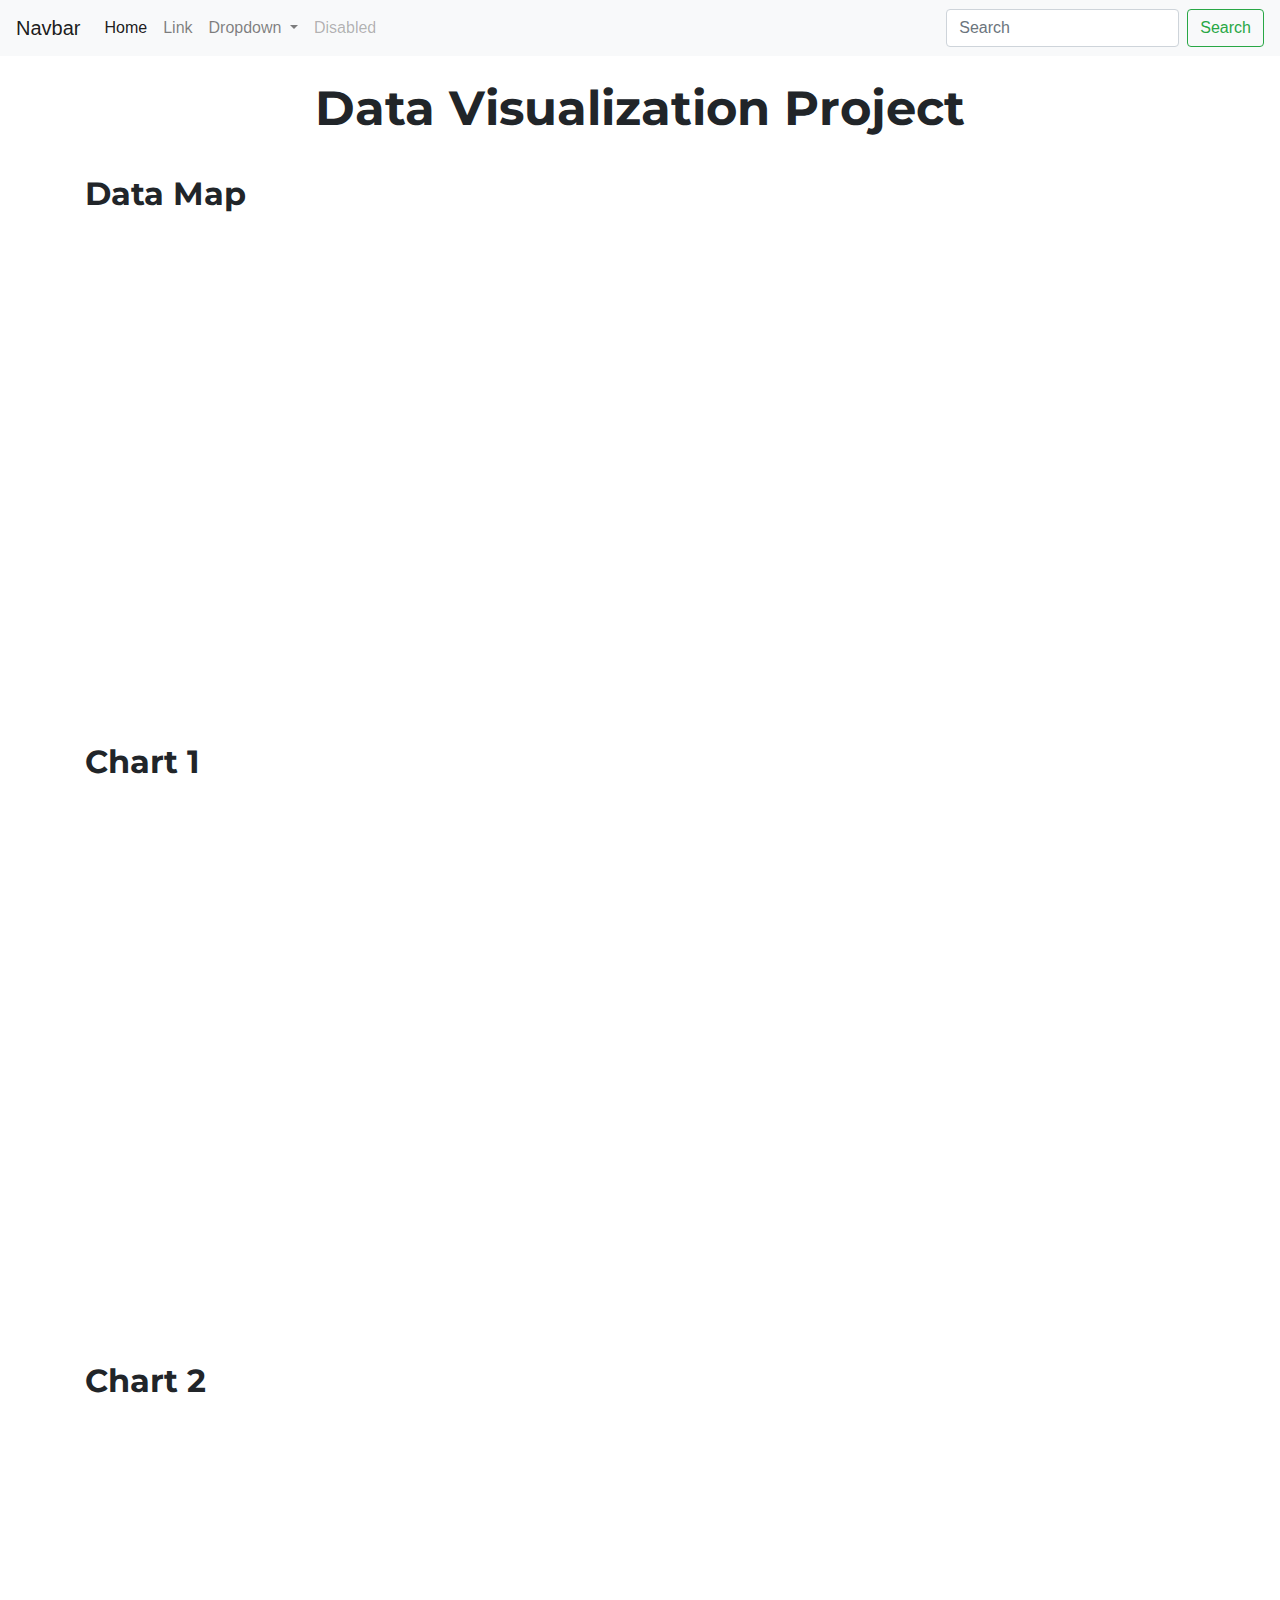
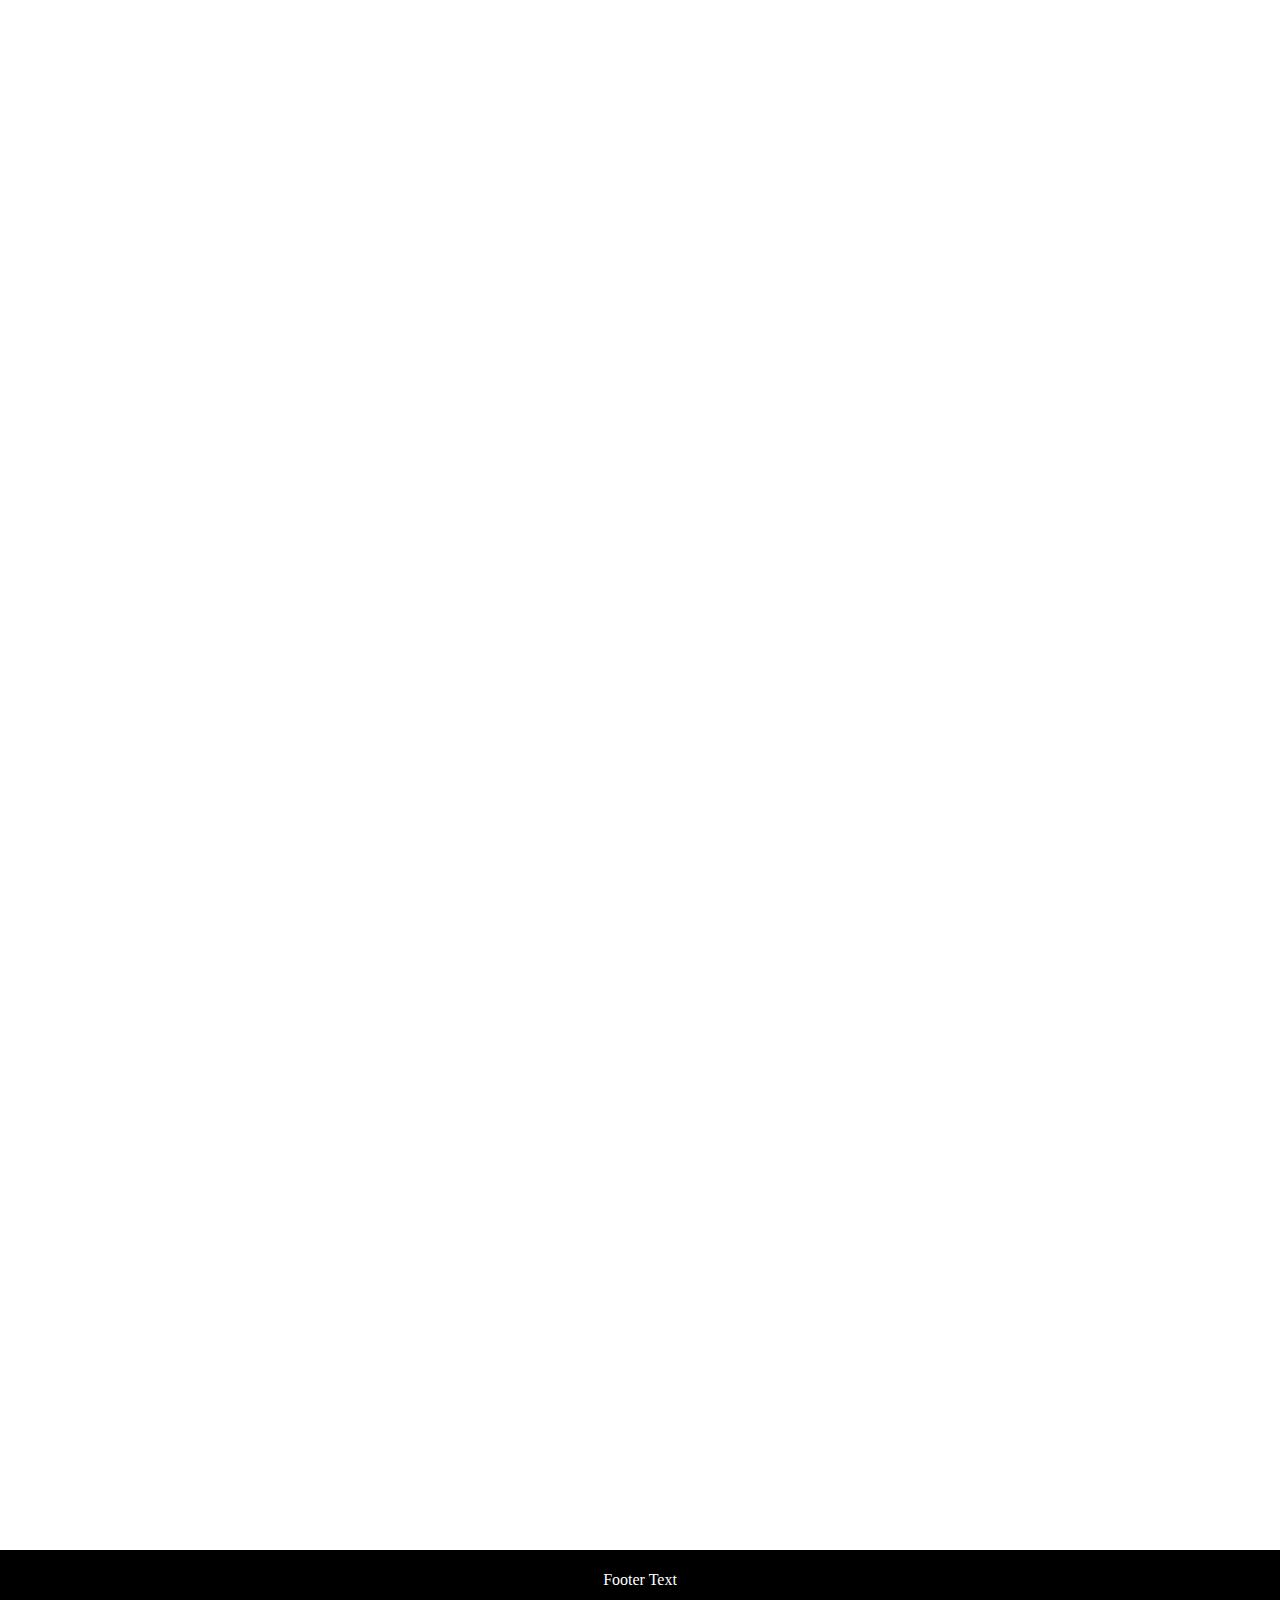
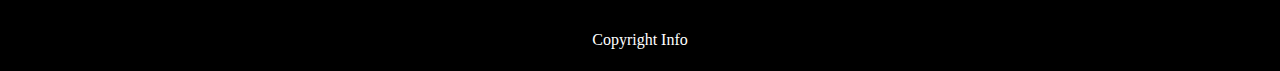
<file: data-viz-project/index.html>
<!DOCTYPE html>
<html lang="en">

<head>
    <meta charset="UTF-8">
    <meta name="viewport" content="width=device-width, initial-scale=1.0">
    <title>Data Visualization Assignment</title>

    <!-- Bootstrap CSS (v 4.4) -->
    <link rel="stylesheet"
        href="https://stackpath.bootstrapcdn.com/bootstrap/4.4.1/css/bootstrap.min.css"
        integrity="sha384-Vkoo8x4CGsO3+Hhxv8T/Q5PaXtkKtu6ug5TOeNV6gBiFeWPGFN9MuhOf23Q9Ifjh"
        crossorigin="anonymous">
    <!-- Custom Styles -->
    <link rel="stylesheet" href="style.css">

    <!-- Google Fonts Montserrat -->
    <link rel="preconnect" href="https://fonts.googleapis.com">
    <link rel="preconnect" href="https://fonts.gstatic.com" crossorigin>
    <link
        href="https://fonts.googleapis.com/css2?family=Montserrat:wght@300;400;500;600;700;800;900&display=swap"
        rel="stylesheet">
</head>

<body>
    <!-- Bootstrap Navbar -->
    <nav class="navbar navbar-expand-lg navbar-light bg-light">

        <a class="navbar-brand" href="#">Navbar</a>

        <button class="navbar-toggler" type="button" data-toggle="collapse"
            data-target="#navbarSupportedContent" aria-controls="navbarSupportedContent"
            aria-expanded="false" aria-label="Toggle navigation">

            <span class="navbar-toggler-icon"></span>

        </button>


        <div class="collapse navbar-collapse" id="navbarSupportedContent">
            <ul class="navbar-nav mr-auto">
                <li class="nav-item active">
                    <a class="nav-link" href="#">Home <span
                            class="sr-only">(current)</span></a>
                </li>

                <li class="nav-item">
                    <a class="nav-link" href="#">Link</a>
                </li>

                <li class="nav-item dropdown">
                    <a class="nav-link dropdown-toggle" href="#" id="navbarDropdown"
                        role="button" data-toggle="dropdown" aria-haspopup="true"
                        aria-expanded="false">
                        Dropdown
                    </a>
                    <div class="dropdown-menu" aria-labelledby="navbarDropdown">
                        <a class="dropdown-item" href="#">Action</a>
                        <a class="dropdown-item" href="#">Another action</a>
                        <div class="dropdown-divider"></div>
                        <a class="dropdown-item" href="#">Something else here</a>
                    </div>
                </li>

                <li class="nav-item">
                    <a class="nav-link disabled" href="#" tabindex="-1"
                        aria-disabled="true">Disabled</a>
                </li>
            </ul>

            <form class="form-inline my-2 my-lg-0">
                <input class="form-control mr-sm-2" type="search" placeholder="Search"
                    aria-label="Search">
                <button class="btn btn-outline-success my-2 my-sm-0"
                    type="submit">Search</button>
            </form>
        </div>
    </nav>

    <!-- Bootstrap Grid -->
    <!-- Main Container -->
    <div class="container">
        <!-- Headline -->
        <h1 id="headline">Data Visualization Project</h1>

        <div class="chapter">
            Data Map
        </div>
        <iframe title="Abortion Restrictions by State" aria-label="Map"
            id="datawrapper-chart-VlIyA" src="https://datawrapper.dwcdn.net/VlIyA/1/"
            scrolling="no" frameborder="0"
            style="width: 0; min-width: 100% !important; border: none;"
            height="481"></iframe>
        <script type="text/javascript">
            ! function () {
                "use strict";
                window.addEventListener("message", (function (e) {
                    if (void 0 !== e.data["datawrapper-height"]) {
                        var t = document.querySelectorAll("iframe");
                        for (var a in e.data["datawrapper-height"])
                            for (var r = 0; r < t.length; r++) {
                                if (t[r].contentWindow === e.source) t[r]
                                    .style.height = e.data[
                                        "datawrapper-height"][a] + "px"
                            }
                    }
                }))
            }();
        </script>

        <div class="chapter">
            Chart 1
        </div>
        <iframe title="Changes in Abortion Opinions Over Time"
            aria-label="Grouped Column Chart" id="datawrapper-chart-cUkyL"
            src="https://datawrapper.dwcdn.net/cUkyL/1/" scrolling="no" frameborder="0"
            style="width: 0; min-width: 100% !important; border: none;"
            height="532"></iframe>
        <script type="text/javascript">
            ! function () {
                "use strict";
                window.addEventListener("message", (function (e) {
                    if (void 0 !== e.data["datawrapper-height"]) {
                        var t = document.querySelectorAll("iframe");
                        for (var a in e.data["datawrapper-height"])
                            for (var r = 0; r < t.length; r++) {
                                if (t[r].contentWindow === e.source) t[r]
                                    .style.height = e.data[
                                        "datawrapper-height"][a] + "px"
                            }
                    }
                }))
            }();
        </script>


        <div class="chapter">
            Chart 2
        </div>
        <iframe title="Change in Number of Abortion Clinics By State 2014-2017"
            aria-label="Bar Chart" id="datawrapper-chart-vYohg"
            src="https://datawrapper.dwcdn.net/vYohg/1/" scrolling="no" frameborder="0"
            style="width: 0; min-width: 100% !important; border: none;"
            height="1738"></iframe>
        <script type="text/javascript">
            ! function () {
                "use strict";
                window.addEventListener("message", (function (e) {
                    if (void 0 !== e.data["datawrapper-height"]) {
                        var t = document.querySelectorAll("iframe");
                        for (var a in e.data["datawrapper-height"])
                            for (var r = 0; r < t.length; r++) {
                                if (t[r].contentWindow === e.source) t[r]
                                    .style
                                    .height = e.data["datawrapper-height"][
                                    a] +
                                    "px"
                            }
                    }
                }))
            }();
        </script>
    </div>

    <div id="footer">
        <p class="footer-text">Footer Text</p>
        <p class="footer-text">Copyright Info</p>
    </div>

    <!-- Bootstrap Javascript-->
    <script src="https://code.jquery.com/jquery-3.4.1.slim.min.js"
        integrity="sha384-J6qa4849blE2+poT4WnyKhv5vZF5SrPo0iEjwBvKU7imGFAV0wwj1yYfoRSJoZ+n"
        crossorigin="anonymous">
    </script>
    <script src="https://cdn.jsdelivr.net/npm/popper.js@1.16.0/dist/umd/popper.min.js"
        integrity="sha384-Q6E9RHvbIyZFJoft+2mJbHaEWldlvI9IOYy5n3zV9zzTtmI3UksdQRVvoxMfooAo"
        crossorigin="anonymous">
    </script>
    <script src="https://stackpath.bootstrapcdn.com/bootstrap/4.4.1/js/bootstrap.min.js"
        integrity="sha384-wfSDF2E50Y2D1uUdj0O3uMBJnjuUD4Ih7YwaYd1iqfktj0Uod8GCExl3Og8ifwB6"
        crossorigin="anonymous">
    </script>
</body>

</html>
</file>
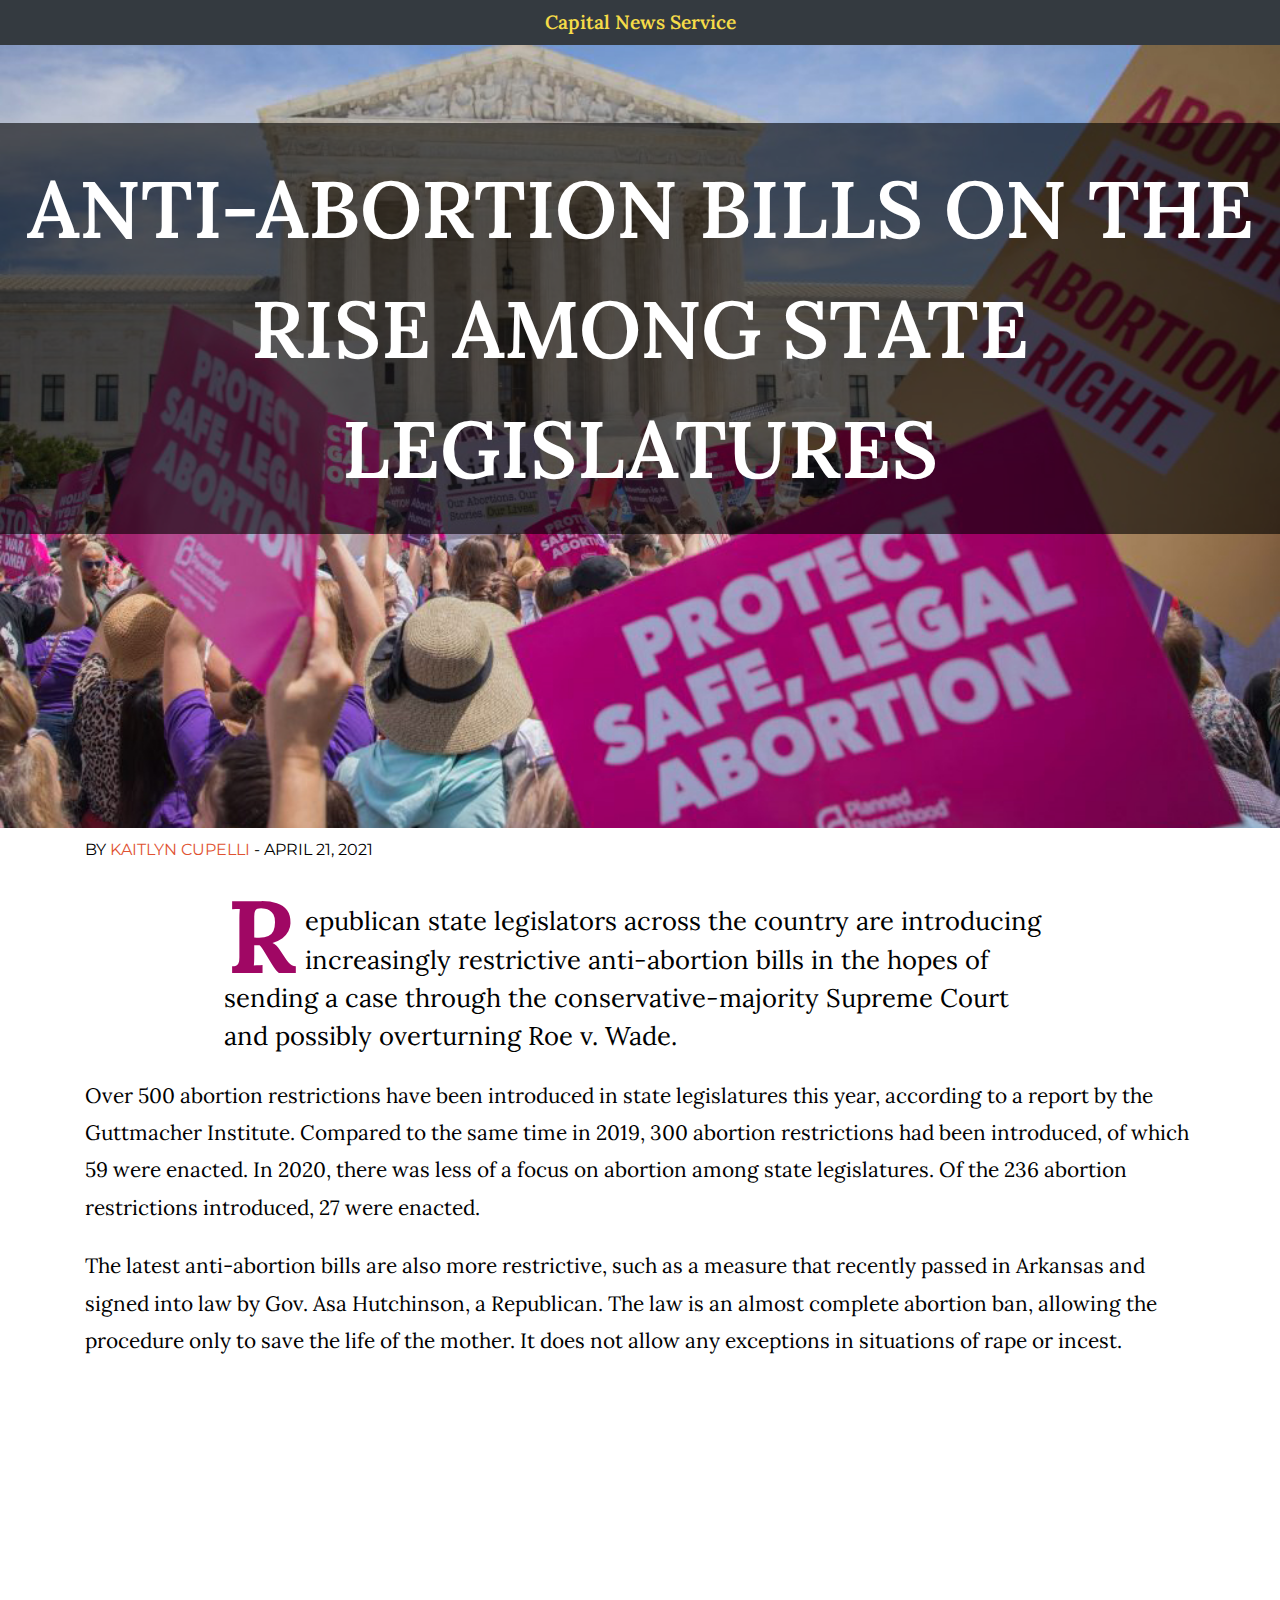
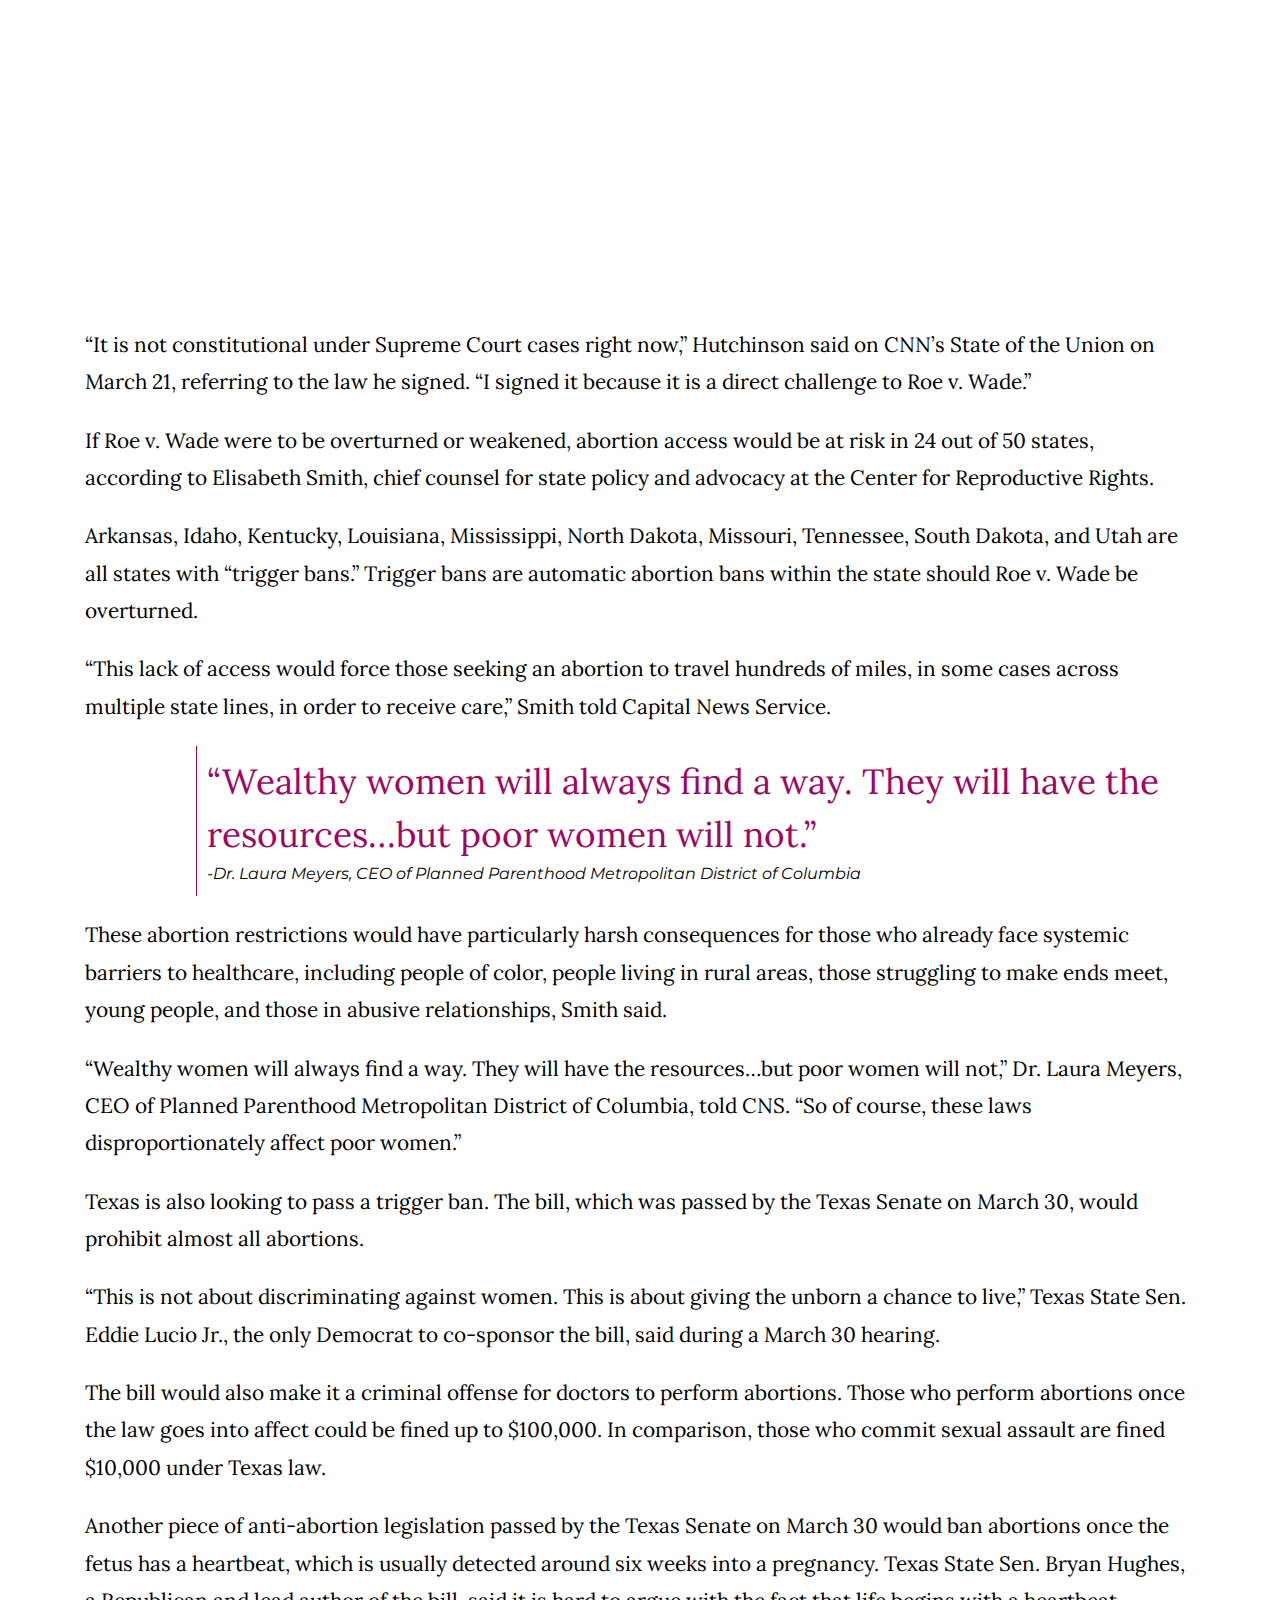
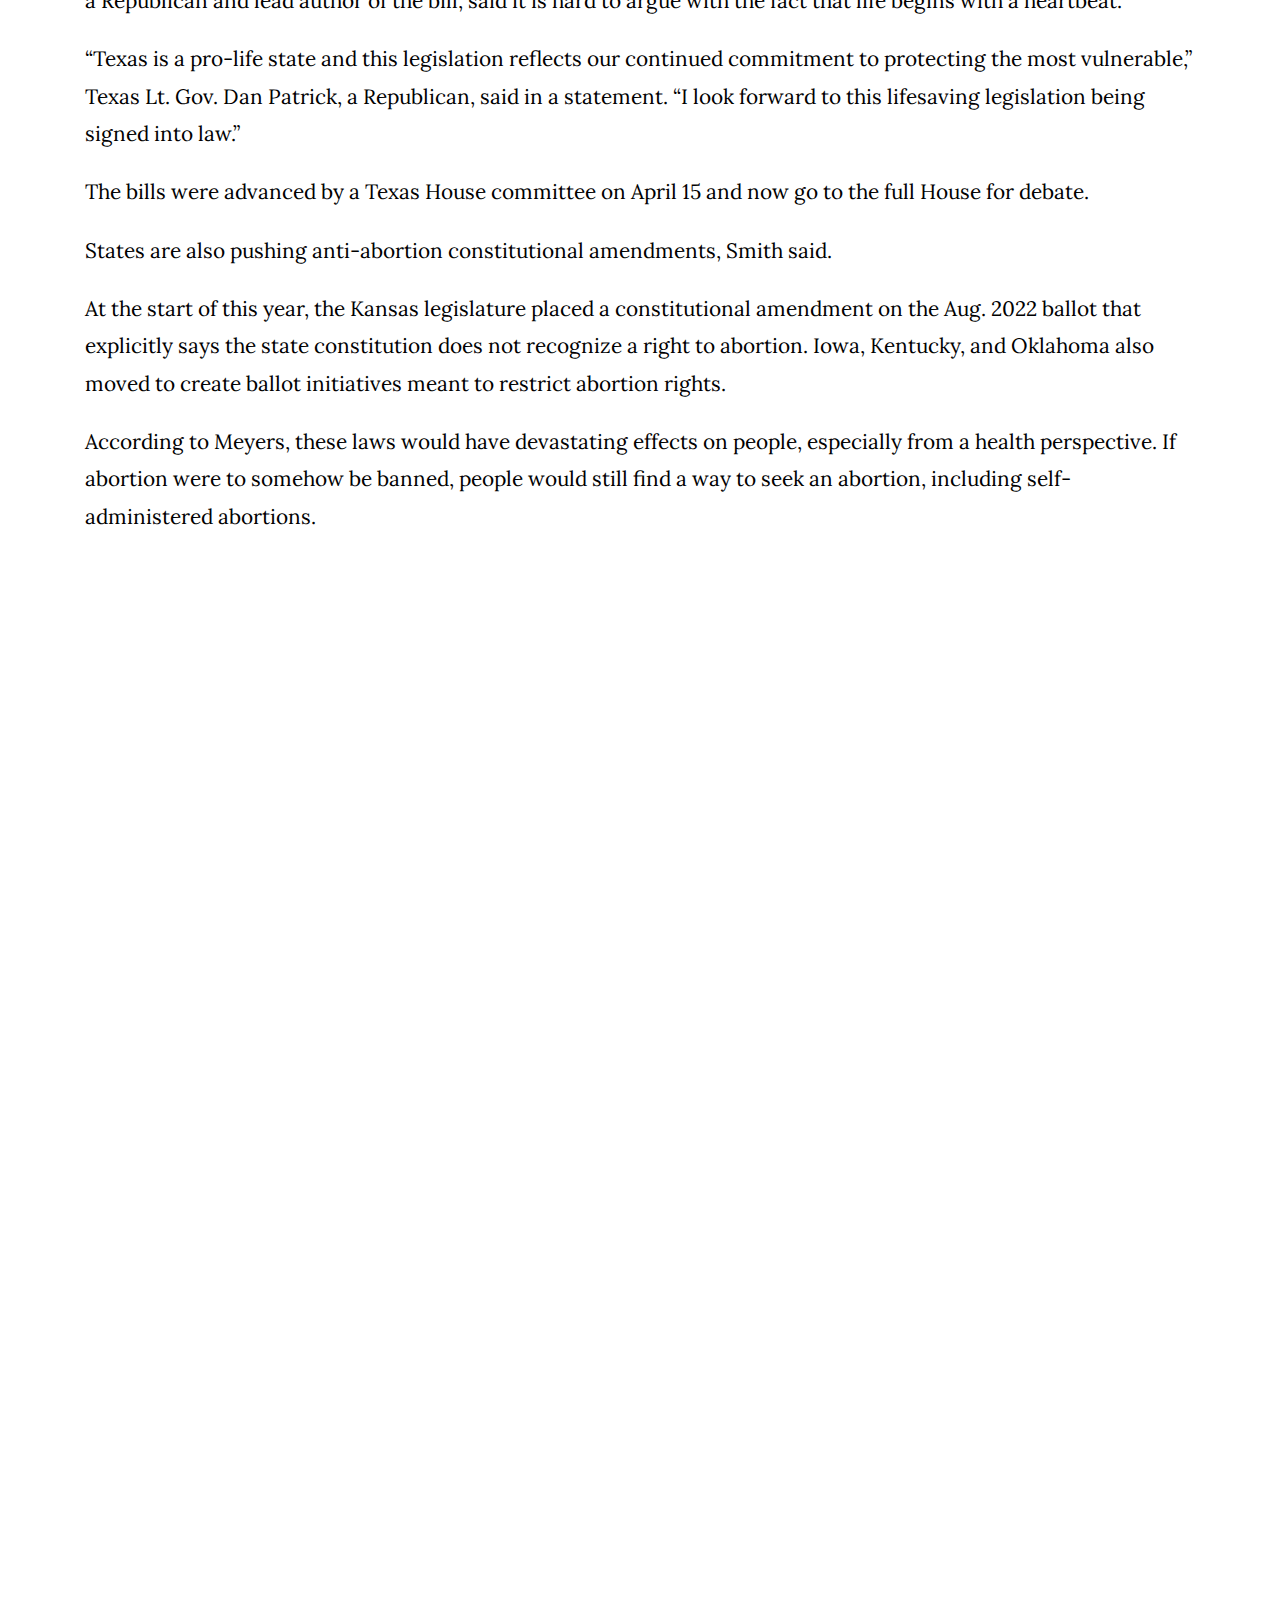
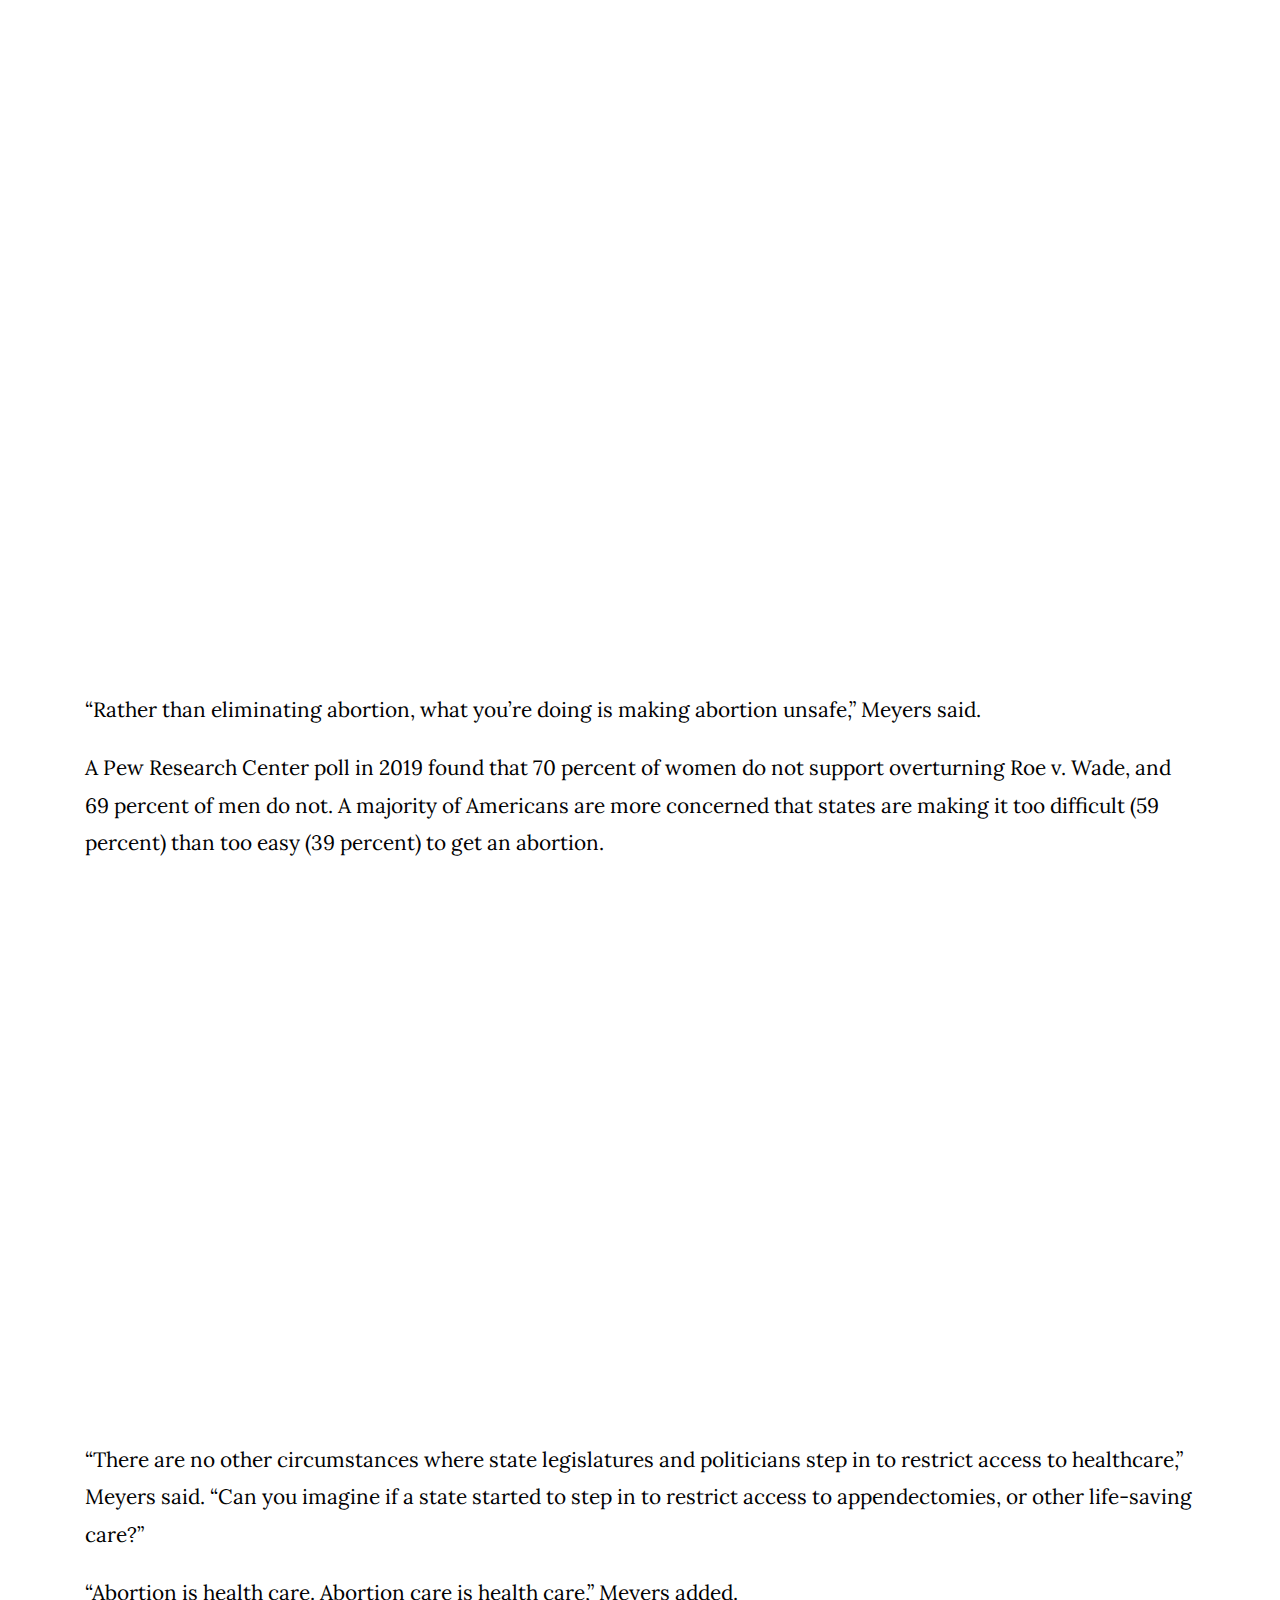
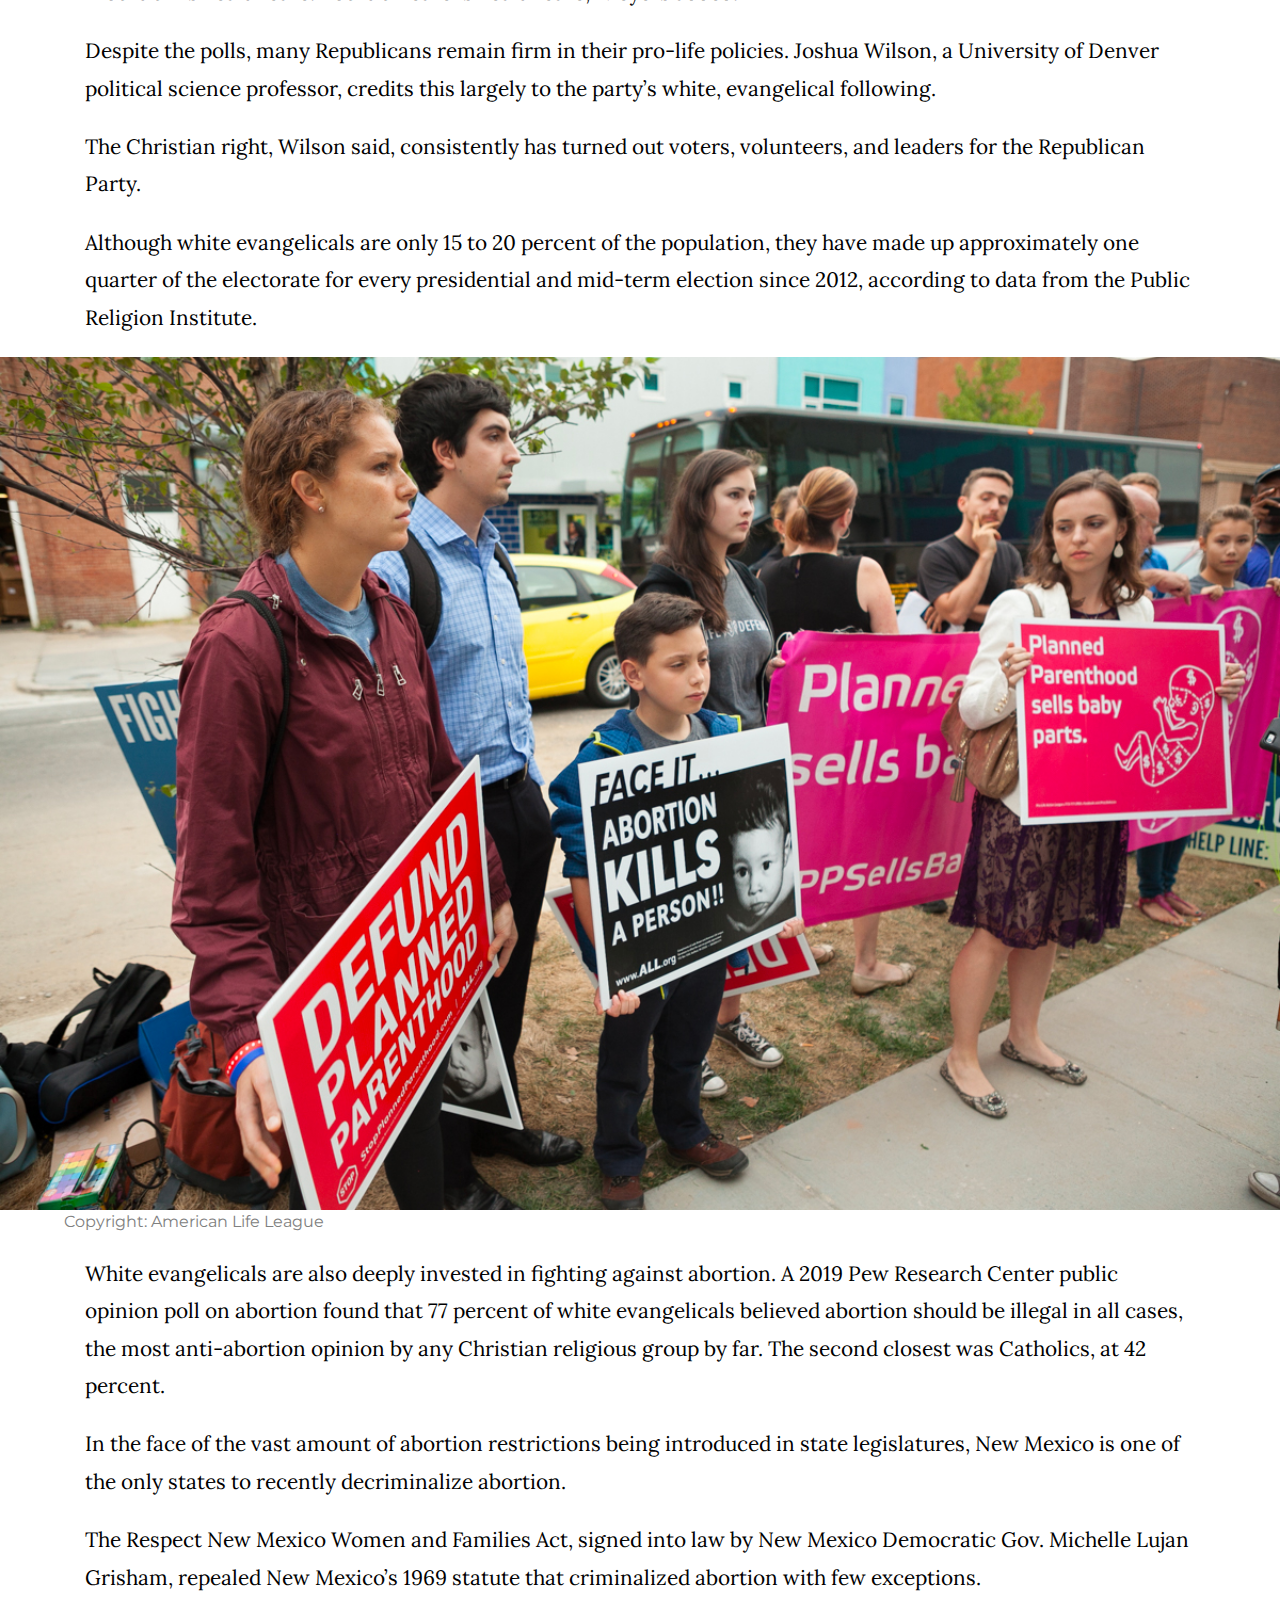
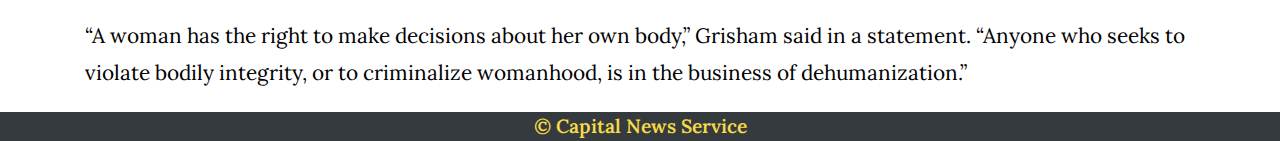
<file: final-project/index.html>
<!DOCTYPE html>
<html lang="en">

<head>
    <meta charset="UTF-8">
    <meta name="viewport" content="width=device-width, initial-scale=1.0">
    <title>Anti-abortion bills on the rise among state legislatures</title>

    <!-- Bootstrap CSS (v 4.4) -->
    <link rel="stylesheet"
        href="https://stackpath.bootstrapcdn.com/bootstrap/4.4.1/css/bootstrap.min.css"
        integrity="sha384-Vkoo8x4CGsO3+Hhxv8T/Q5PaXtkKtu6ug5TOeNV6gBiFeWPGFN9MuhOf23Q9Ifjh"
        crossorigin="anonymous">
    <!-- Custom CSS -->
    <link rel="stylesheet" href="style.css">

    <!-- Google Fonts Lora (serif)-->
    <link rel="preconnect" href="https://fonts.googleapis.com">
    <link rel="preconnect" href="https://fonts.gstatic.com" crossorigin>
    <link
        href="https://fonts.googleapis.com/css2?family=Lora:wght@400;500;600;700&display=swap"
        rel="stylesheet">

    <!-- Google Fonts Montserrat (sans-serif) -->
    <link rel="preconnect" href="https://fonts.googleapis.com">
    <link rel="preconnect" href="https://fonts.gstatic.com" crossorigin>
    <link
        href="https://fonts.googleapis.com/css2?family=Montserrat:wght@300;400;500;600;700;800;900&display=swap"
        rel="stylesheet">
</head>

<body>
    <!-- Bootstrap Navbar -->
    <nav class="navbar navbar-expand-lg navbar-dark bg-dark">
        <div class="nav-text">Capital News Service</div>
    </nav>

    <div class="hero-container">
        <img class="hero-img"
            src="./images/shutterstock_1449337424-scaled-e1619016275406-cropped.jpg" />
        <div class="hero-text">
            <div class="hero-title">
                Anti-abortion bills on the rise among state legislatures
            </div>
        </div>
    </div>

    <!-- Bootstrap Grid -->
    <!-- Main Container -->
    <div class="container">
        <!-- Byline -->
        <p id="byline">
            BY <a href="https://cnsmaryland.org/author/k-c-cupelli/">KAITLYN CUPELLI</a> -
            APRIL 21, 2021
        </p>

        <!-- Body Text-->
        <p class="intro-text">
            <span class="dropcap">R</span>epublican state legislators across the country
            are introducing increasingly
            restrictive anti-abortion bills in the hopes of sending a case through the
            conservative-majority Supreme Court and possibly overturning Roe v. Wade.
        </p>

        <p class="body-text">
            Over 500 abortion restrictions have been introduced in state legislatures this
            year, according to a report by the Guttmacher Institute. Compared to the same
            time in 2019, 300 abortion restrictions had been introduced, of which 59 were
            enacted. In 2020, there was less of a focus on abortion among state
            legislatures. Of the 236 abortion restrictions introduced, 27 were enacted.
        </p>

        <p class="body-text">
            The latest anti-abortion bills are also more restrictive, such as a measure
            that recently passed in Arkansas and signed into law by Gov. Asa Hutchinson, a
            Republican. The law is an almost complete abortion ban, allowing the procedure
            only to save the life of the mother. It does not allow any exceptions in
            situations of rape or incest.
        </p>

        <!-- New Abortion Restrictions Map -->
        <iframe title="2021 Abortion Restrictions by State" aria-label="Map"
            id="datawrapper-chart-VlIyA" src="https://datawrapper.dwcdn.net/VlIyA/3/"
            scrolling="no" frameborder="0"
            style="width: 0; min-width: 100% !important; border: none;"
            height="519"></iframe>
        <script type="text/javascript">
            ! function () {
                "use strict";
                window.addEventListener("message", (function (e) {
                    if (void 0 !== e.data["datawrapper-height"]) {
                        var t = document.querySelectorAll("iframe");
                        for (var a in e.data["datawrapper-height"])
                            for (var r = 0; r < t.length; r++) {
                                if (t[r].contentWindow === e.source) t[r]
                                    .style.height = e.data[
                                        "datawrapper-height"][a] + "px"
                            }
                    }
                }))
            }();
        </script>

        <p class="body-text">
            “It is not constitutional under Supreme Court cases right now,” Hutchinson
            said on CNN’s State of the Union on March 21, referring to the law he signed.
            “I signed it because it is a direct challenge to Roe v. Wade.”
        </p>

        <p class="body-text">
            If Roe v. Wade were to be overturned or weakened, abortion access would be at
            risk in 24 out of 50 states, according to Elisabeth Smith, chief counsel for
            state policy and advocacy at the Center for Reproductive Rights.
        </p>

        <p class="body-text">
            Arkansas, Idaho, Kentucky, Louisiana, Mississippi, North Dakota, Missouri,
            Tennessee, South Dakota, and Utah are all states with “trigger bans.” Trigger
            bans are automatic abortion bans within the state should Roe v. Wade be
            overturned.
        </p>

        <p class="body-text">
            “This lack of access would force those seeking an abortion to travel hundreds
            of miles, in some cases across multiple state lines, in order to receive
            care,” Smith told Capital News Service.
        </p>

        <!-- Pull Quote -->
        <div class="pull-quote-container">
            <div class="pull-quote">
                “Wealthy women will always find a way. They will have the resources…but
                poor women will not.”
            </div>
            <div class="pull-quote-attrib">
                -Dr. Laura Meyers, CEO of Planned Parenthood Metropolitan District of
                Columbia
            </div>
        </div>

        <p class="body-text">
            These abortion restrictions would have particularly harsh
            consequences for
            those who already face systemic barriers to healthcare, including people of
            color, people living in rural areas, those struggling to make ends meet, young
            people, and those in abusive relationships, Smith said.
        </p>

        <p class="body-text">
            “Wealthy women will always find a way. They will have the resources…but poor
            women will not,” Dr. Laura Meyers, CEO of Planned Parenthood Metropolitan
            District of Columbia, told CNS. “So of course, these laws disproportionately
            affect poor women.”
        </p>

        <p class="body-text">
            Texas is also looking to pass a trigger ban. The bill, which was passed by the
            Texas Senate on March 30, would prohibit almost all abortions.
        </p>

        <p class="body-text">
            “This is not about discriminating against women. This is about giving the
            unborn a chance to live,” Texas State Sen. Eddie Lucio Jr., the only Democrat
            to co-sponsor the bill, said during a March 30 hearing.
        </p>

        <p class="body-text">
            The bill would also make it a criminal offense for doctors to perform
            abortions. Those who perform abortions once the law goes into affect could be
            fined up to $100,000. In comparison, those who commit sexual assault are fined
            $10,000 under Texas law.
        </p>

        <p class="body-text">
            Another piece of anti-abortion legislation passed by the Texas Senate on March
            30 would ban abortions once the fetus has a heartbeat, which is usually
            detected around six weeks into a pregnancy. Texas State Sen. Bryan Hughes, a
            Republican and lead author of the bill, said it is hard to argue with the fact
            that life begins with a heartbeat.
        </p>

        <p class="body-text">
            “Texas is a pro-life state and this legislation reflects our continued
            commitment to protecting the most vulnerable,” Texas Lt. Gov. Dan Patrick, a
            Republican, said in a statement. “I look forward to this lifesaving
            legislation being signed into law.”
        </p>

        <p class="body-text">
            The bills were advanced by a Texas House committee on April 15 and now go to
            the full House for debate.
        </p>

        <p class="body-text">
            States are also pushing anti-abortion constitutional amendments, Smith said.
        </p>

        <p class="body-text">
            At the start of this year, the Kansas legislature placed a constitutional
            amendment on the Aug. 2022 ballot that explicitly says the state constitution
            does not recognize a right to abortion. Iowa, Kentucky, and Oklahoma also
            moved to create ballot initiatives meant to restrict abortion rights.
        </p>

        <p class="body-text">
            According to Meyers, these laws would have devastating effects on people,
            especially from a health perspective. If abortion were to somehow be banned,
            people would still find a way to seek an abortion, including self-administered
            abortions.
        </p>

        <!-- Change in # of Abortion Clinics Infographic -->
        <iframe title="Change in Number of Abortion Clinics By State 2014-2017"
            aria-label="Bar Chart" id="datawrapper-chart-vYohg"
            src="https://datawrapper.dwcdn.net/vYohg/3/" scrolling="no" frameborder="0"
            style="width: 0; min-width: 100% !important; border: none;"
            height="1708"></iframe>
        <script type="text/javascript">
            ! function () {
                "use strict";
                window.addEventListener("message", (function (e) {
                    if (void 0 !== e.data["datawrapper-height"]) {
                        var t = document.querySelectorAll("iframe");
                        for (var a in e.data["datawrapper-height"])
                            for (var r = 0; r < t.length; r++) {
                                if (t[r].contentWindow === e.source) t[r]
                                    .style.height = e.data[
                                        "datawrapper-height"][a] + "px"
                            }
                    }
                }))
            }();
        </script>

        <p class="body-text">
            “Rather than eliminating abortion, what you’re doing is making abortion
            unsafe,” Meyers said.
        </p>

        <p class="body-text">
            A Pew Research Center poll in 2019 found that 70 percent of women do not
            support overturning Roe v. Wade, and 69 percent of men do not. A majority of
            Americans are more concerned that states are making it too difficult (59
            percent) than too easy (39 percent) to get an abortion.
        </p>

        <!-- Abortion Opinion Infographic-->
        <iframe title="Changes in Abortion Opinions Over Time"
            aria-label="Grouped Column Chart" id="datawrapper-chart-cUkyL"
            src="https://datawrapper.dwcdn.net/cUkyL/1/" scrolling="no" frameborder="0"
            style="width: 0; min-width: 100% !important; border: none;"
            height="532"></iframe>
        <script type="text/javascript">
            ! function () {
                "use strict";
                window.addEventListener("message", (function (e) {
                    if (void 0 !== e.data["datawrapper-height"]) {
                        var t = document.querySelectorAll("iframe");
                        for (var a in e.data["datawrapper-height"])
                            for (var r = 0; r < t.length; r++) {
                                if (t[r].contentWindow === e.source) t[r]
                                    .style.height = e.data[
                                        "datawrapper-height"][a] + "px"
                            }
                    }
                }))
            }();
        </script>

        <p class="body-text">
            “There are no other circumstances where state legislatures and politicians
            step in to restrict access to healthcare,” Meyers said. “Can you imagine if a
            state started to step in to restrict access to appendectomies, or other
            life-saving care?”
        </p>

        <p class="body-text">
            “Abortion is health care. Abortion care is health care,” Meyers added.
        </p>

        <p class="body-text">
            Despite the polls, many Republicans remain firm in their pro-life policies.
            Joshua Wilson, a University of Denver political science professor, credits
            this largely to the party’s white, evangelical following.
        </p>

        <p class="body-text">
            The Christian right, Wilson said, consistently has turned out voters,
            volunteers, and leaders for the Republican Party.
        </p>

        <p class="body-text">
            Although white evangelicals are only 15 to 20 percent of the population, they
            have made up approximately one quarter of the electorate for every
            presidential and mid-term election since 2012, according to data from the
            Public Religion Institute.
        </p>
    </div>

    <!-- Protestors Image -->
    <img class="hero-img" src="./images/protestors.jpg" />
    <p class="caption">Copyright: American Life League</p>

    <div class="container">
        <p class="body-text">
            White evangelicals are also deeply invested in fighting against abortion. A
            2019 Pew Research Center public opinion poll on abortion found that 77 percent
            of white evangelicals believed abortion should be illegal in all cases, the
            most anti-abortion opinion by any Christian religious group by far. The second
            closest was Catholics, at 42 percent.
        </p>

        <p class="body-text">
            In the face of the vast amount of abortion restrictions being introduced in
            state legislatures, New Mexico is one of the only states to recently
            decriminalize abortion.
        </p>

        <p class="body-text">
            The Respect New Mexico Women and Families Act, signed into law by New Mexico
            Democratic Gov. Michelle Lujan Grisham, repealed New Mexico’s 1969 statute
            that criminalized abortion with few exceptions.
        </p>

        <p class="body-text">“A woman has the right to make decisions about her own body,”
            Grisham said in a
            statement. “Anyone who seeks to violate bodily integrity, or to criminalize
            womanhood, is in the business of dehumanization.”
        </p>



    </div>

    <div id="footer">
        <div class="nav-text">&copy Capital News Service</div>
    </div>

    <!-- Bootstrap Javascript-->
    <script src="https://code.jquery.com/jquery-3.4.1.slim.min.js"
        integrity="sha384-J6qa4849blE2+poT4WnyKhv5vZF5SrPo0iEjwBvKU7imGFAV0wwj1yYfoRSJoZ+n"
        crossorigin="anonymous">
    </script>
    <script src="https://cdn.jsdelivr.net/npm/popper.js@1.16.0/dist/umd/popper.min.js"
        integrity="sha384-Q6E9RHvbIyZFJoft+2mJbHaEWldlvI9IOYy5n3zV9zzTtmI3UksdQRVvoxMfooAo"
        crossorigin="anonymous">
    </script>
    <script src="https://stackpath.bootstrapcdn.com/bootstrap/4.4.1/js/bootstrap.min.js"
        integrity="sha384-wfSDF2E50Y2D1uUdj0O3uMBJnjuUD4Ih7YwaYd1iqfktj0Uod8GCExl3Og8ifwB6"
        crossorigin="anonymous">
    </script>
</body>

</html>
</file>
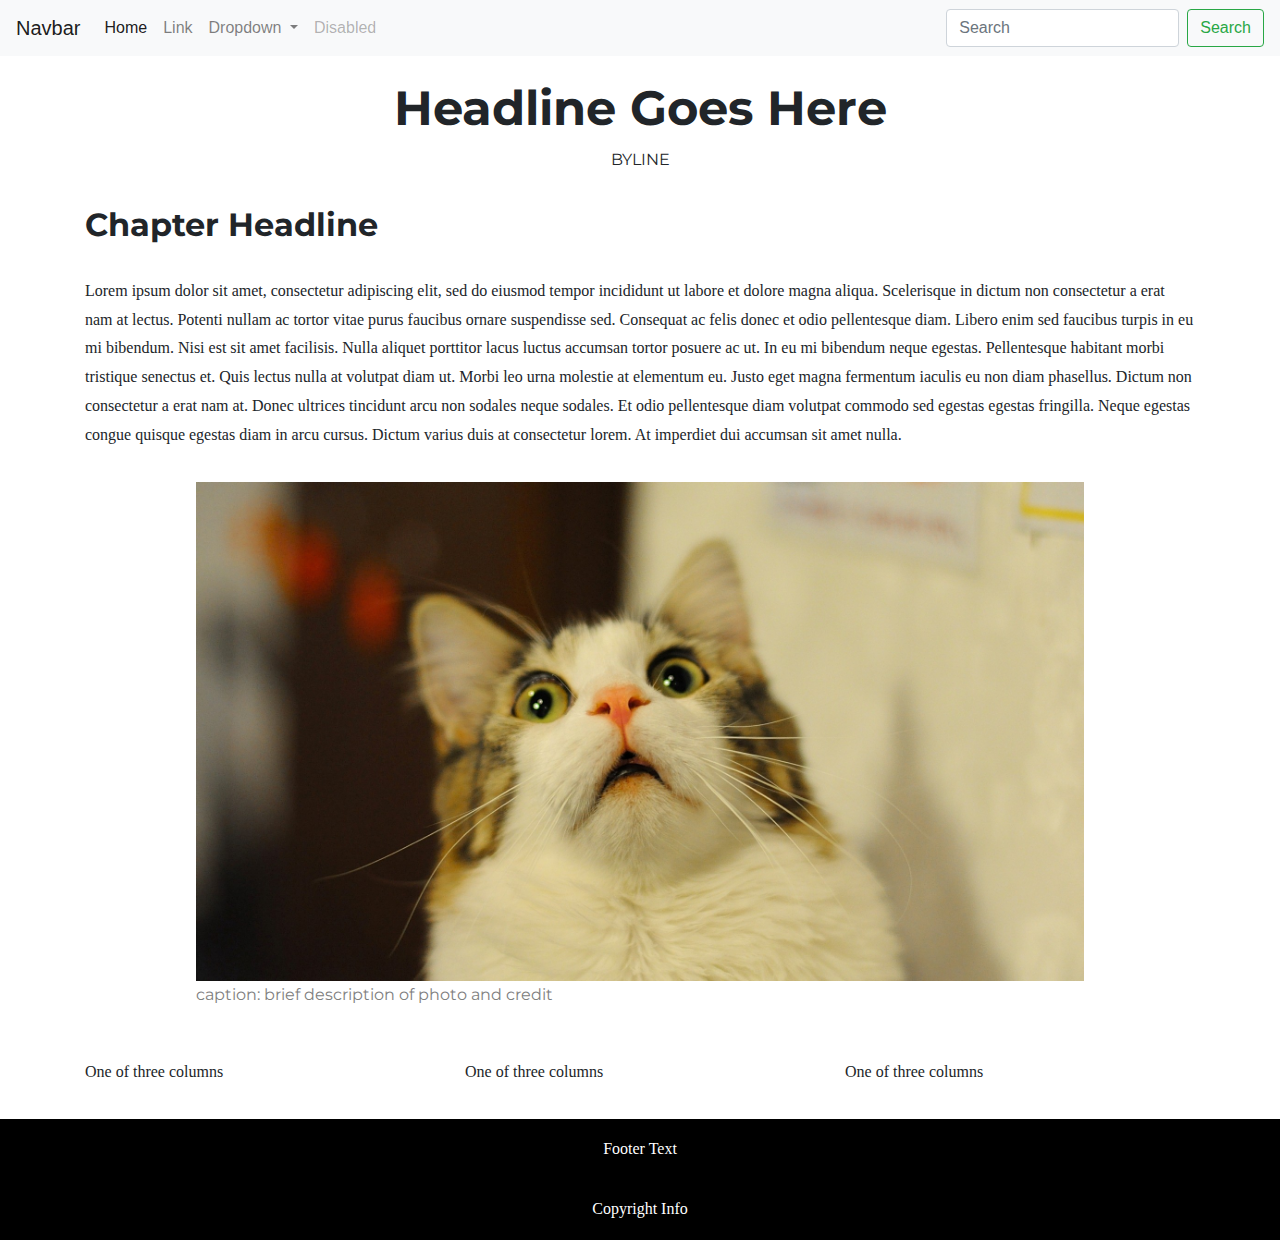
<file: html-frame/index.html>
<!DOCTYPE html>
<html lang="en">

<head>
    <meta charset="UTF-8">
    <meta name="viewport" content="width=device-width, initial-scale=1.0">
    <title>HTML Frame</title>

    <!-- Bootstrap CSS (v 4.4) -->
    <link rel="stylesheet"
        href="https://stackpath.bootstrapcdn.com/bootstrap/4.4.1/css/bootstrap.min.css"
        integrity="sha384-Vkoo8x4CGsO3+Hhxv8T/Q5PaXtkKtu6ug5TOeNV6gBiFeWPGFN9MuhOf23Q9Ifjh"
        crossorigin="anonymous">
    <!-- Custom Styles -->
    <link rel="stylesheet" href="style.css">

    <!-- Google Fonts Montserrat -->
    <link rel="preconnect" href="https://fonts.googleapis.com">
    <link rel="preconnect" href="https://fonts.gstatic.com" crossorigin>
    <link
        href="https://fonts.googleapis.com/css2?family=Montserrat:wght@300;400;500;600;700;800;900&display=swap"
        rel="stylesheet">
</head>

<body>
    <!-- Bootstrap Navbar -->
    <nav class="navbar navbar-expand-lg navbar-light bg-light">

        <a class="navbar-brand" href="#">Navbar</a>

        <button class="navbar-toggler" type="button" data-toggle="collapse"
            data-target="#navbarSupportedContent" aria-controls="navbarSupportedContent"
            aria-expanded="false" aria-label="Toggle navigation">

            <span class="navbar-toggler-icon"></span>

        </button>


        <div class="collapse navbar-collapse" id="navbarSupportedContent">
            <ul class="navbar-nav mr-auto">
                <li class="nav-item active">
                    <a class="nav-link" href="#">Home <span
                            class="sr-only">(current)</span></a>
                </li>

                <li class="nav-item">
                    <a class="nav-link" href="#">Link</a>
                </li>

                <li class="nav-item dropdown">
                    <a class="nav-link dropdown-toggle" href="#" id="navbarDropdown"
                        role="button" data-toggle="dropdown" aria-haspopup="true"
                        aria-expanded="false">
                        Dropdown
                    </a>
                    <div class="dropdown-menu" aria-labelledby="navbarDropdown">
                        <a class="dropdown-item" href="#">Action</a>
                        <a class="dropdown-item" href="#">Another action</a>
                        <div class="dropdown-divider"></div>
                        <a class="dropdown-item" href="#">Something else here</a>
                    </div>
                </li>

                <li class="nav-item">
                    <a class="nav-link disabled" href="#" tabindex="-1"
                        aria-disabled="true">Disabled</a>
                </li>
            </ul>

            <form class="form-inline my-2 my-lg-0">
                <input class="form-control mr-sm-2" type="search" placeholder="Search"
                    aria-label="Search">
                <button class="btn btn-outline-success my-2 my-sm-0"
                    type="submit">Search</button>
            </form>
        </div>
    </nav>

    <!-- Bootstrap Grid -->
    <!-- Main Container -->
    <div class="container">
        <!-- Headline -->
        <h1 id="headline">Headline Goes Here</h1>

        <!-- Byline -->
        <p id="byline">byline</p>

        <!-- Chapter Heading-->
        <h2 class="chapter">Chapter Headline</h2>

        <!-- Body Text-->
        <p class="body-text">
            Lorem ipsum dolor sit amet, consectetur adipiscing elit, sed do eiusmod tempor
            incididunt ut labore et dolore magna aliqua. Scelerisque in dictum non
            consectetur a erat nam at lectus. Potenti nullam ac tortor vitae purus
            faucibus ornare suspendisse sed. Consequat ac felis donec et odio pellentesque
            diam. Libero enim sed faucibus turpis in eu mi bibendum. Nisi est sit amet
            facilisis. Nulla aliquet porttitor lacus luctus accumsan tortor posuere ac ut.
            In eu mi bibendum neque egestas. Pellentesque habitant morbi tristique
            senectus et. Quis lectus nulla at volutpat diam ut. Morbi leo urna molestie at
            elementum eu. Justo eget magna fermentum iaculis eu non diam phasellus. Dictum
            non consectetur a erat nam at. Donec ultrices tincidunt arcu non sodales neque
            sodales. Et odio pellentesque diam volutpat commodo sed egestas egestas
            fringilla. Neque egestas congue quisque egestas diam in arcu cursus. Dictum
            varius duis at consectetur lorem. At imperdiet dui accumsan sit amet nulla.
        </p>

        <div class="image">
            <!-- Image -->
            <img src="./weird-cat.jpg" />
            <!-- Caption-->
            <p class="caption">caption: brief description of photo and credit</p>
        </div>
        <div class="row">
            <div class="col-md-4">
                <p class="body-text">
                    One of three columns
                </p>
            </div>

            <div class="col-md-4">
                <p class="body-text">
                    One of three columns
                </p>
            </div>

            <div class="col-md-4">
                <p class="body-text">
                    One of three columns
                </p>
            </div>
        </div>
    </div>

    <div id="footer">
        <p class="footer-text">Footer Text</p>
        <p class="footer-text">Copyright Info</p>
    </div>

    <!-- Bootstrap Javascript-->
    <script src="https://code.jquery.com/jquery-3.4.1.slim.min.js"
        integrity="sha384-J6qa4849blE2+poT4WnyKhv5vZF5SrPo0iEjwBvKU7imGFAV0wwj1yYfoRSJoZ+n"
        crossorigin="anonymous">
    </script>
    <script src="https://cdn.jsdelivr.net/npm/popper.js@1.16.0/dist/umd/popper.min.js"
        integrity="sha384-Q6E9RHvbIyZFJoft+2mJbHaEWldlvI9IOYy5n3zV9zzTtmI3UksdQRVvoxMfooAo"
        crossorigin="anonymous">
    </script>
    <script src="https://stackpath.bootstrapcdn.com/bootstrap/4.4.1/js/bootstrap.min.js"
        integrity="sha384-wfSDF2E50Y2D1uUdj0O3uMBJnjuUD4Ih7YwaYd1iqfktj0Uod8GCExl3Og8ifwB6"
        crossorigin="anonymous">
    </script>
</body>

</html>
</file>
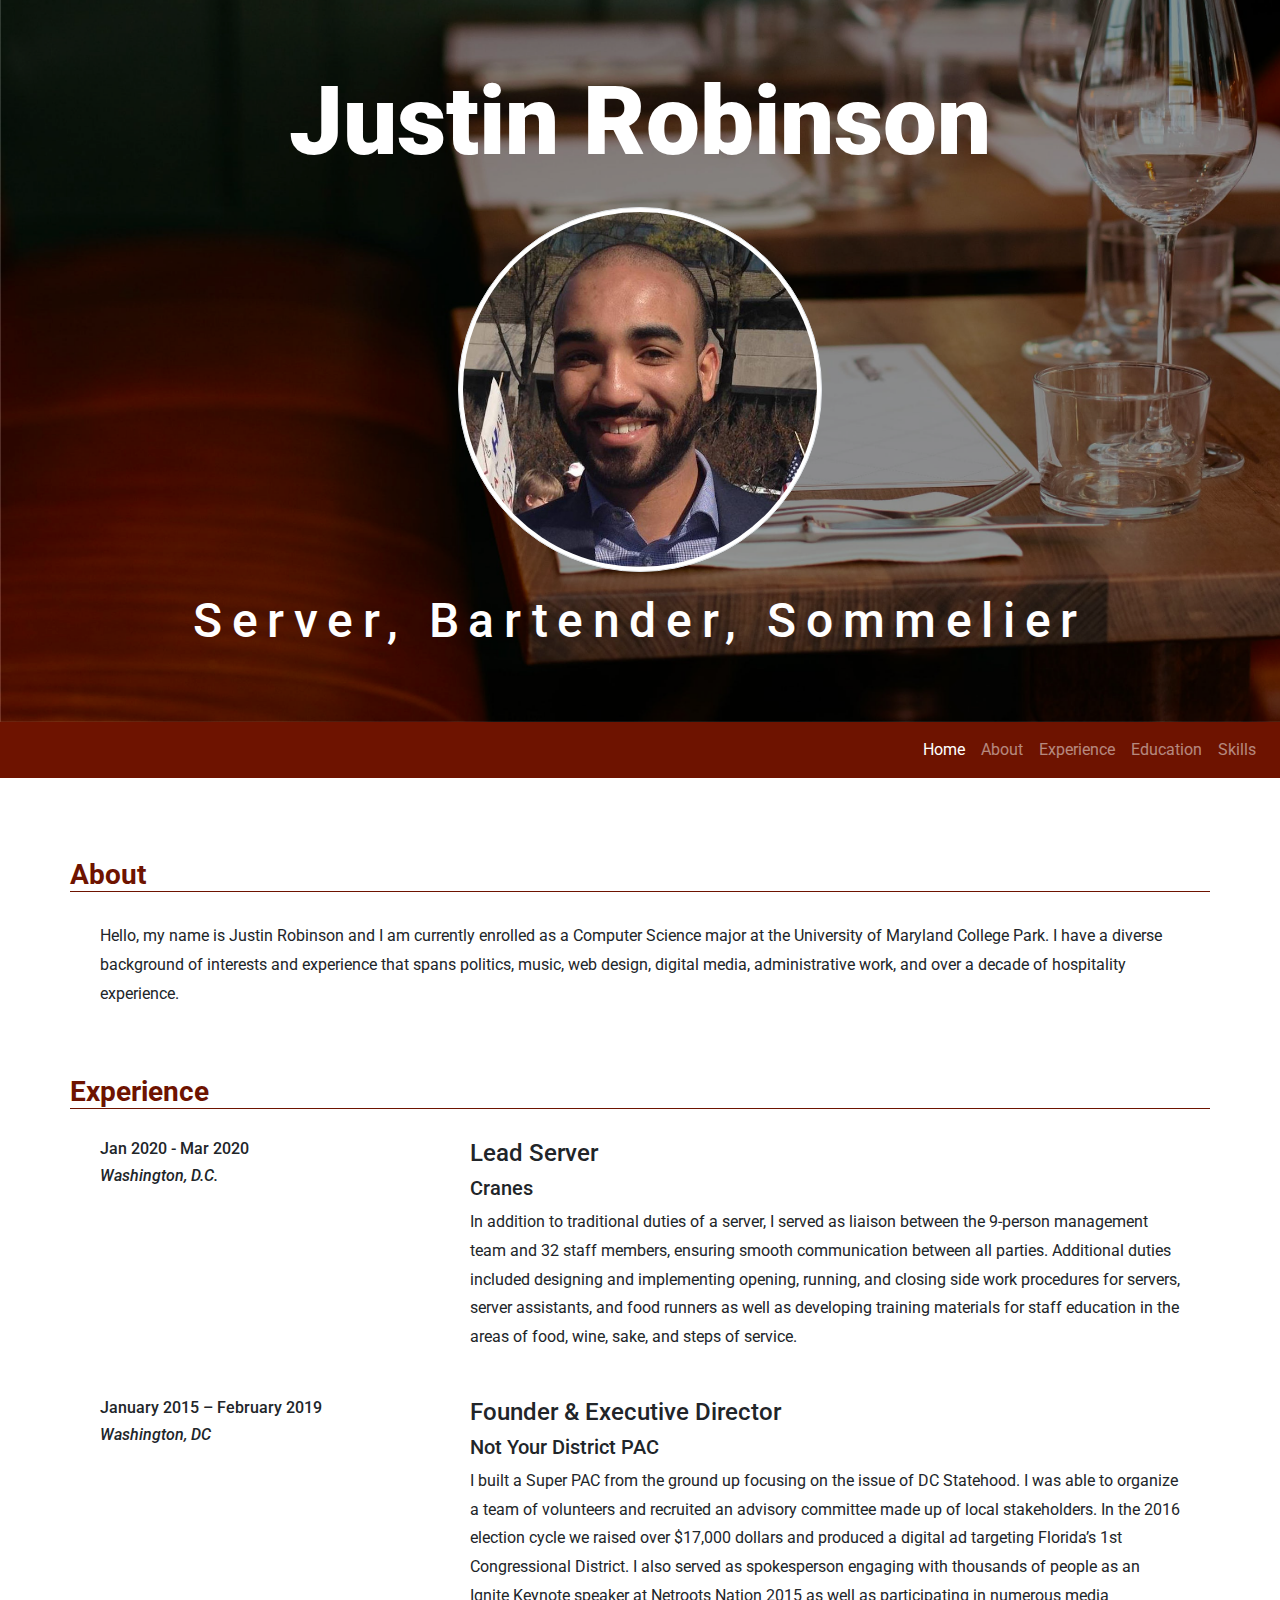
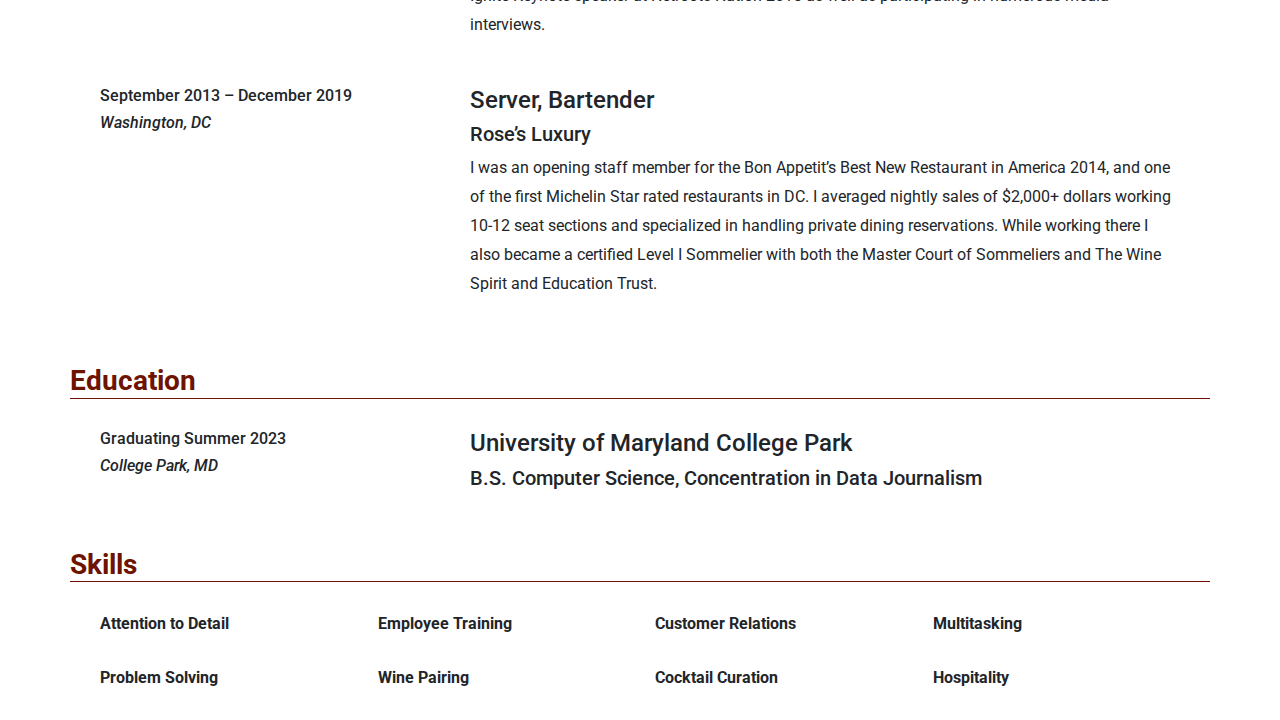
<file: resume-project/index.html>
<!DOCTYPE html>
<html lang="en">

<head>
    <meta charset="UTF-8">
    <meta name="viewport" content="width=device-width, initial-scale=1.0">
    <title>Justin Robinson</title>

    <!-- Bootstrap CSS (v 4.4) -->
    <link rel="stylesheet"
        href="https://stackpath.bootstrapcdn.com/bootstrap/4.4.1/css/bootstrap.min.css"
        integrity="sha384-Vkoo8x4CGsO3+Hhxv8T/Q5PaXtkKtu6ug5TOeNV6gBiFeWPGFN9MuhOf23Q9Ifjh"
        crossorigin="anonymous">
    <!-- Google Fonts - Roboto -->
        <link rel="preconnect" href="https://fonts.googleapis.com">
        <link rel="preconnect" href="https://fonts.gstatic.com" crossorigin>
        <link href="https://fonts.googleapis.com/css2?family=Roboto:wght@400;500;700;900&display=swap" rel="stylesheet">

    <!-- Custom CSS -->
    <link rel="stylesheet" href="style.css">


</head>

<body>

    <!-- Bootstrap Jumbotron -->
    <div class="jumbotron" id="header">
        <h1 id="name">Justin Robinson</h1>
        <img src="./images/headshot-cropped.jpg" class="img-thumbnail mx-auto"
            id="headshot-cropped-img">
        <h2>Server, Bartender, Sommelier</h2>
    </div>

    <!-- Bootstrap Navbar -->
    <nav class="navbar navbar-expand-lg navbar-dark">
        <button class="ml-auto navbar-toggler" type="button" data-toggle="collapse"
            data-target="#navbarSupportedContent" aria-controls="navbarSupportedContent"
            aria-expanded="false" aria-label="Toggle navigation">

            <span class="navbar-toggler-icon"></span>

        </button>


        <div class="collapse navbar-collapse" id="navbarSupportedContent">
            <ul class="navbar-nav ml-auto">
                <li class="nav-item active">
                    <a class="nav-link" href="#">Home</a>
                </li>

                <li class="nav-item">
                    <a class="nav-link" href="#about">About</a>
                </li>

                <li class="nav-item">
                    <a class="nav-link" href="#experience">Experience</a>
                </li>

                <li class="nav-item">
                    <a class="nav-link" href="#education">Education</a>
                </li>

                <li class="nav-item">
                    <a class="nav-link" href="#skills">Skills</a>
                </li>


            </ul>
        </div>
    </nav>

    <!-- Bootstrap Grid -->

    <div class="container" id="main">
        <!--     About Section     -->
        <div class="section" id="about">
            <div class="row section-heading">
                <h3>About</h3>
            </div>
            <div class="row section-content">
                <div class="col-md-12">
                    <p>
                        Hello, my name is Justin Robinson and I am currently enrolled as a
                        Computer Science major at the University of Maryland
                        College Park. I have a diverse background of interests and
                        experience that spans politics, music, web design, digital media,
                        administrative work, and over a decade of hospitality experience.


                    </p>
                </div>
            </div>
        </div>

        <!--     Experience Section     -->
        <!-- Experience Header -->
        <div id="experience" class="row section-heading">
            <h3>Experience</h3>
        </div>

        <!-- Experience Cranes -->
        <div class="row section-content experience-item">
            <div class="col-md-4">
                <h6 class="date">Jan 2020 - Mar 2020</h6>
                <h6 class="location">Washington, D.C.</h6>
            </div>
            <div class="col-md-8">
                <h4 class="title">Lead Server</h4>

                <h5 class="organization">Cranes</h5>

                <p class="job-description">In addition to traditional duties of a server,
                    I served as liaison between the 9-person management team and 32 staff
                    members, ensuring smooth communication between all parties. Additional
                    duties included designing and implementing opening,
                    running, and closing side work procedures for servers, server
                    assistants, and food runners as well as developing training materials
                    for staff education in the areas of food, wine, sake, and steps of
                    service.
                </p>
            </div>
        </div>

        <!-- Experience Super PAC -->
        <div class="row section-content experience-item">
            <div class="col-md-4">
                <h6 class="date">January 2015 – February 2019</h6>
                <h6 class="location">Washington, DC</h6>
            </div>
            <div class="col-md-8">
                <h4 class="title">Founder & Executive Director</h4>

                <h5 class="organization">Not Your District PAC</h5>

                <p class="job-description">I built a Super PAC from the ground up focusing
                    on the issue of DC Statehood.
                    I
                    was able to organize a team of volunteers and recruited an advisory
                    committee
                    made
                    up of local stakeholders. In the 2016 election cycle we raised over
                    $17,000
                    dollars and produced a digital ad targeting Florida’s 1st
                    Congressional
                    District.
                    I also served as spokesperson engaging with thousands of people as an
                    Ignite
                    Keynote speaker at Netroots Nation 2015 as well as participating in
                    numerous
                    media
                    interviews.
                </p>
            </div>
        </div>

        <!-- Experience Roses -->
        <div class="row section-content experience-item">
            <div class="col-md-4">
                <h6 class="date">September 2013 – December 2019</h6>
                <h6 class="location">Washington, DC</h6>
            </div>
            <div class="col-md-8">
                <h4 class="title">Server, Bartender</h4>

                <h5 class="organization">Rose’s Luxury</h5>

                <p class="job-description">
                    I was an opening staff member for the Bon Appetit’s Best New
                    Restaurant in America 2014, and one of the first Michelin Star rated
                    restaurants in DC. I averaged nightly sales of $2,000+ dollars working
                    10-12 seat sections and specialized in handling private dining
                    reservations. While working there I also became a certified Level I
                    Sommelier with both the Master Court of Sommeliers and The Wine Spirit
                    and Education Trust.
                </p>
            </div>
        </div>

        <!--     Education Section     -->
        <div id="education" class="row section-heading">
            <h3> Education</h3>
        </div>
        <div class="row section-content" id="education-item">
            <div class="col-md-4">
                <h6 class="date"> Graduating Summer 2023 </h6>
                <h6 class="location">College Park, MD</h6>
            </div>
            <div class="col-md-8">
                <h4 class="title">
                    University of Maryland College Park
                </h4>
                <h5 class="organizaiton">
                    B.S. Computer Science, Concentration in Data
                    Journalism
                </h5>

            </div>
        </div>

        <!--     Skills Section     -->
        <div id="skills" class="row section-heading">
            <h3 id="skills">Skills</h3>
        </div>
        <!-- Skills Row 1-->
        <div class="row section-content">
            <div class="col-md-3 skill">
                Attention to Detail
            </div>
            <div class="col-md-3 skill">
                Employee Training
            </div>
            <div class="col-md-3 skill">
                Customer Relations
            </div>
            <div class="col-md-3 skill">
                Multitasking
            </div>
        </div>

        <!-- Skills Row 2-->
        <div class="row section-content">
            <div class="col-md-3 skill">
                Problem Solving
            </div>
            <div class="col-md-3 skill">
                Wine Pairing
            </div>
            <div class="col-md-3 skill">
                Cocktail Curation
            </div>
            <div class="col-md-3 skill">
                Hospitality
            </div>
        </div>
    </div>
    <!-- End Main Content -->

    <footer>

    </footer>

    <!-- Bootstrap Javascript-->
    <script src="https://code.jquery.com/jquery-3.4.1.slim.min.js"
        integrity="sha384-J6qa4849blE2+poT4WnyKhv5vZF5SrPo0iEjwBvKU7imGFAV0wwj1yYfoRSJoZ+n"
        crossorigin="anonymous">
    </script>
    <script src="https://cdn.jsdelivr.net/npm/popper.js@1.16.0/dist/umd/popper.min.js"
        integrity="sha384-Q6E9RHvbIyZFJoft+2mJbHaEWldlvI9IOYy5n3zV9zzTtmI3UksdQRVvoxMfooAo"
        crossorigin="anonymous">
    </script>
    <script src="https://stackpath.bootstrapcdn.com/bootstrap/4.4.1/js/bootstrap.min.js"
        integrity="sha384-wfSDF2E50Y2D1uUdj0O3uMBJnjuUD4Ih7YwaYd1iqfktj0Uod8GCExl3Og8ifwB6"
        crossorigin="anonymous">
    </script>
</body>

</html>
</file>
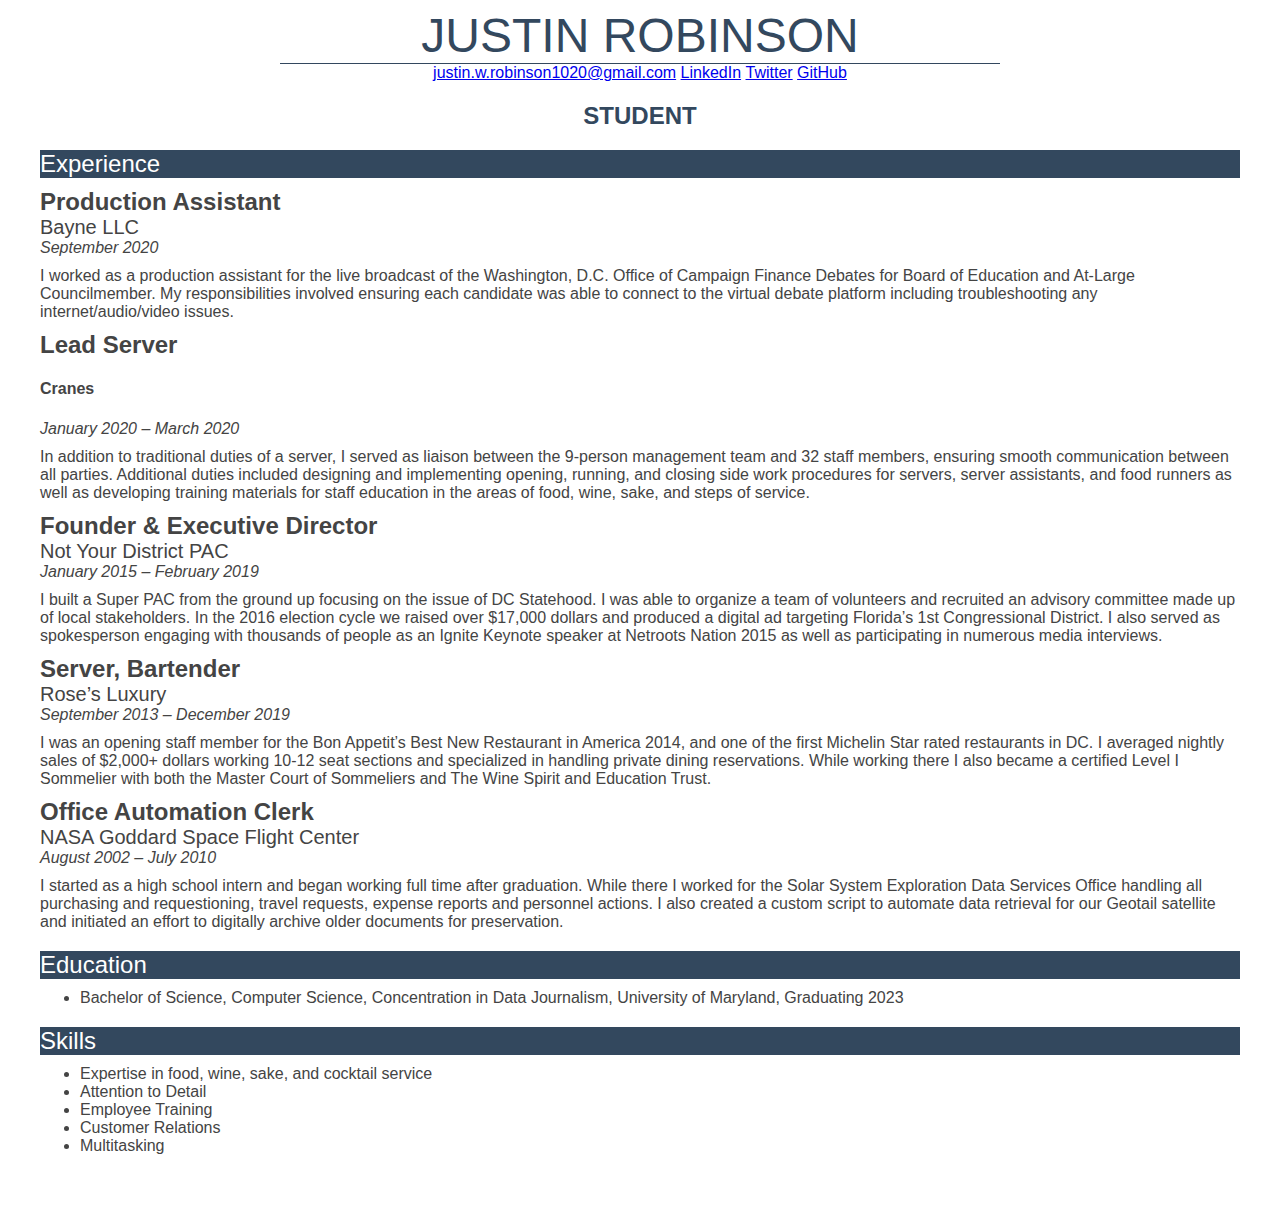
<file: resume-workshop/index.html>
<!DOCTYPE html>
<html lang="en">

<head>
    <title>
        Justin Robinson Resume
    </title>

    <link rel="stylesheet" href="style.css">
</head>

<body>
    <!-- Document Container -->
    <div id="container">
        <!-- Name Header-->
        <div id="name">Justin Robinson</div>

        <!-- Headshot commented out
            <img src="./headshot-cropped.jpg" width="300px" />
        -->
        <ul class="menu">
            <li><a
                    href="mailto:justin.w.robinson1020@gmail.com">justin.w.robinson1020@gmail.com</a>
            </li>
            <li><a
                    href="https://www.linkedin.com/in/justin-robinson-356932117/">LinkedIn</a>
            </li>
            <li><a href="https://twitter.com/JustinR1020">Twitter</a></li>
            <li><a href="https://github.com/justinrobinson1020">GitHub</a></li>
        </ul>

        <!-- Title -->
        <div id="title">Student</div>

        <!-- Experience Section -->
        <div class="section-header">Experience</div>

        <div class="job-title">Production Assistant</div>

        <div class="organization">Bayne LLC</div>

        <div class="date">September 2020</div>

        <p class="description">I worked as a production assistant for the live broadcast
            of the Washington, D.C.
            Office of Campaign Finance Debates for Board of Education and At-Large
            Councilmember.
            My responsibilities involved ensuring each candidate was able to connect to
            the
            virtual debate platform including troubleshooting any internet/audio/video
            issues.
        </p>

        <div class="job-title">Lead Server</div>

        <h4>Cranes</h4>

        <div class="date">January 2020 – March 2020</div>

        <p class="description">
            In addition to traditional duties of a server, I served as liaison between the
            9-person management team and 32 staff members, ensuring smooth communication
            between all parties.
            Additional duties included designing and implementing opening, running, and
            closing side work procedures for servers, server assistants, and food runners
            as well as
            developing training materials for staff education in the areas of food, wine,
            sake, and steps of service.
        </p>

        <div class="job-title">Founder & Executive Director</div>

        <div class="organization">Not Your District PAC</div>

        <div class="date">January 2015 – February 2019</div>

        <p class="description">
            I built a Super PAC from the ground up focusing on the issue of DC Statehood.
            I
            was able to organize a team of volunteers and recruited an advisory committee
            made
            up of local stakeholders. In the 2016 election cycle we raised over $17,000
            dollars and produced a digital ad targeting Florida’s 1st Congressional
            District.
            I also served as spokesperson engaging with thousands of people as an Ignite
            Keynote speaker at Netroots Nation 2015 as well as participating in numerous
            media
            interviews.
        </p>

        <div class="job-title">Server, Bartender</div>

        <div class="organization">Rose’s Luxury</div>

        <div class="date">September 2013 – December 2019</div>

        <p class="description">
            I was an opening staff member for the Bon Appetit’s Best New Restaurant in
            America
            2014, and one of the first Michelin Star rated restaurants in DC. I averaged
            nightly
            sales of $2,000+ dollars working 10-12 seat sections and specialized in
            handling
            private dining reservations. While working there I also became a certified
            Level I
            Sommelier with both the Master Court of Sommeliers and The Wine Spirit and
            Education
            Trust.
        </p>

        <div class="job-title">Office Automation Clerk</div>

        <div class="organization">NASA Goddard Space Flight Center</div>

        <div class="date">August 2002 – July 2010</div>

        <p class="description">
            I started as a high school intern and began working full time after
            graduation.
            While
            there I worked for the Solar System Exploration Data Services Office handling
            all
            purchasing and requestioning, travel requests, expense reports and personnel
            actions.
            I also created a custom script to automate data retrieval for our Geotail
            satellite
            and initiated an effort to digitally archive older documents for preservation.
        </p>

        <!-- Education Section -->
        <div class="section-header">Education</div>

        <ul class="degrees">
            <li>
                Bachelor of Science, Computer Science, Concentration in Data Journalism,
                University
                of Maryland, Graduating 2023
            </li>
        </ul>

        <!-- Skills Sections -->
        <div class="section-header">Skills</div>

        <ul class="do">
            <li> Expertise in food, wine, sake, and cocktail service </li>
            <li> Attention to Detail </li>
            <li> Employee Training </li>
            <li> Customer Relations </li>
            <li> Multitasking </li>

        </ul>
    </div>
</body>

</html>
</file>
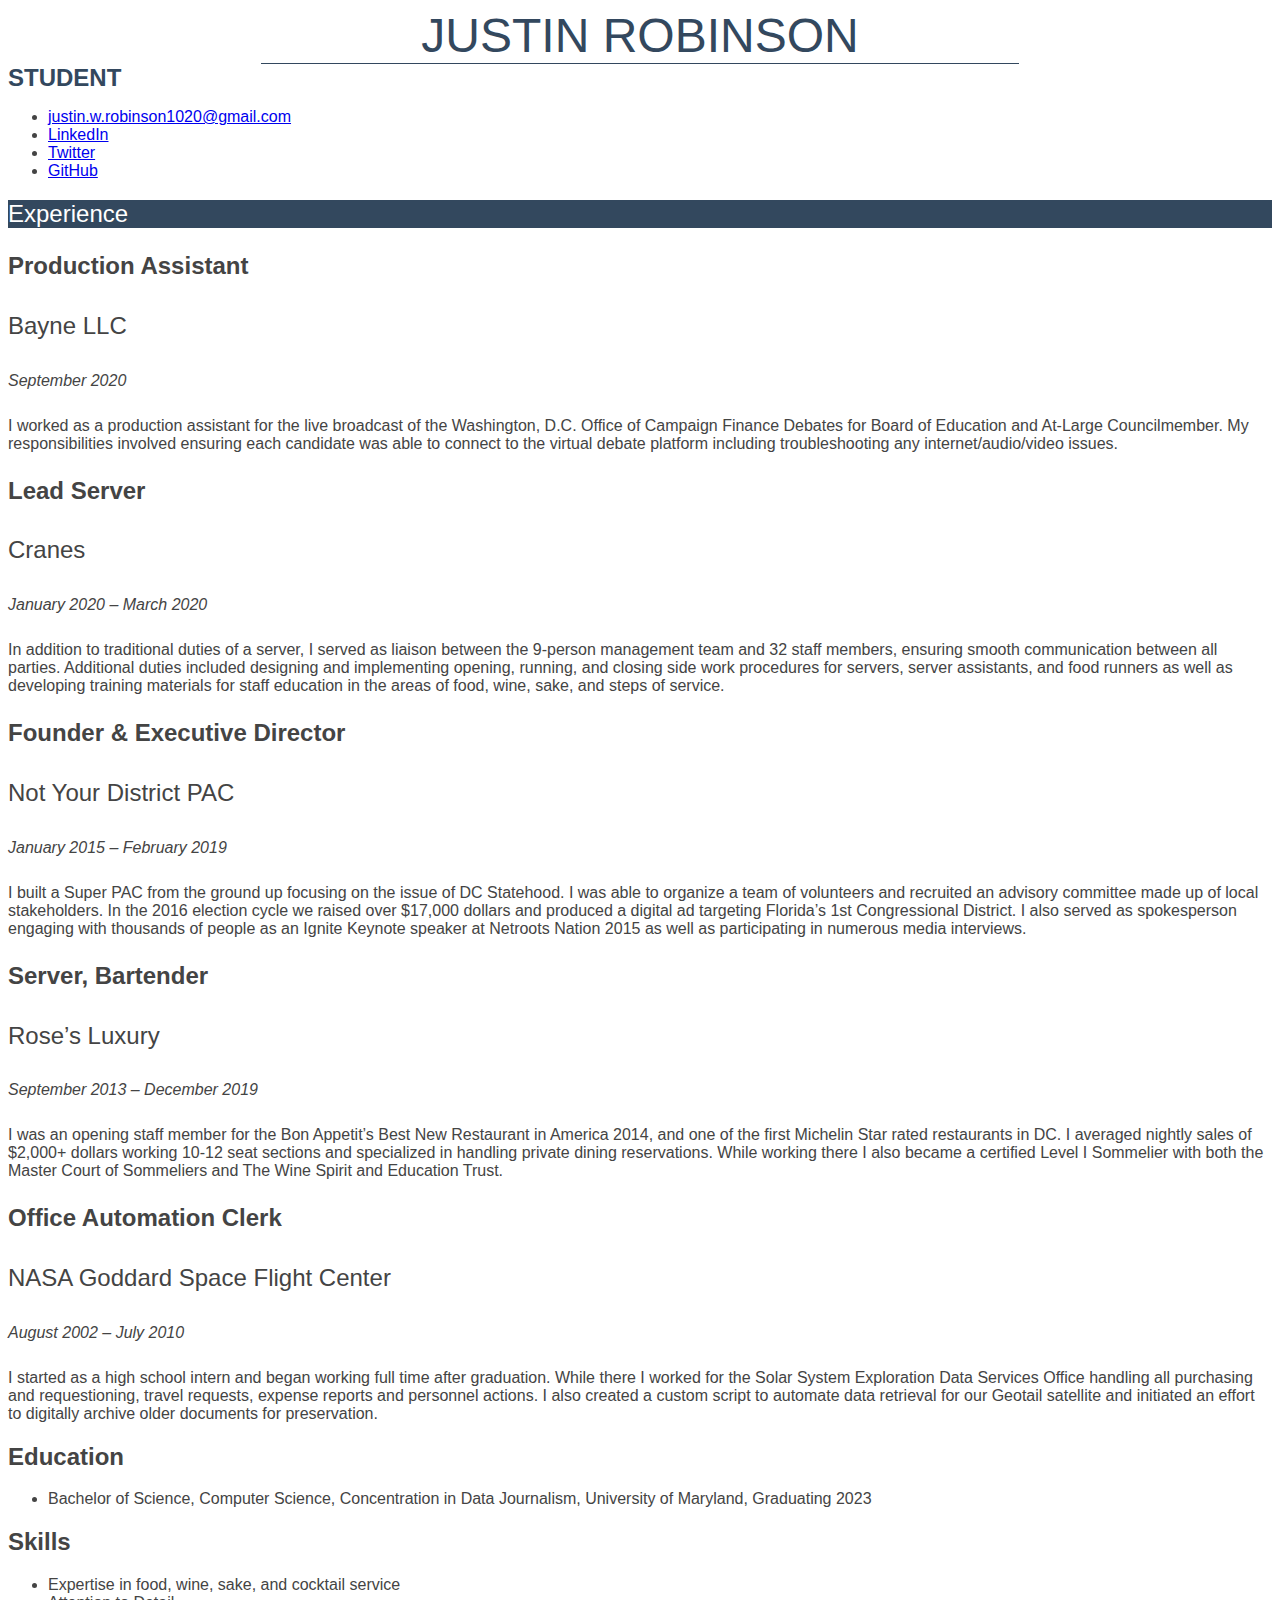
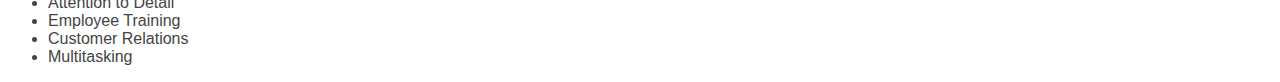
<file: resume/index.html>
<!DOCTYPE html>
<html lang="en">

<head>
    <title>
        Justin Robinson Resume
    </title>

    <link rel="stylesheet" href="style.css">
</head>

<body>

    <div id="name">Justin Robinson</div>

    <strong>Student</strong>
    
    <br>
    <!-- Headshot commented out
    <img src="./headshot-cropped.jpg" width="300px" />
    -->
    <ul>
        <li><a
                href="mailto:justin.w.robinson1020@gmail.com">justin.w.robinson1020@gmail.com</a>
        </li>
        <li><a href="https://www.linkedin.com/in/justin-robinson-356932117/">LinkedIn</a>
        </li>
        <li><a href="https://twitter.com/JustinR1020">Twitter</a></li>
        <li><a href="https://github.com/justinrobinson1020">GitHub</a></li>
    </ul>
    
    <div class="section-header">Experience</div>

    <h3>Production Assistant</h3>

    <h4>Bayne LLC</h4>

    <h5>September 2020</h5>

    <p>I worked as a production assistant for the live broadcast of the Washington, D.C.
        Office of Campaign Finance Debates for Board of Education and At-Large
        Councilmember.
        My responsibilities involved ensuring each candidate was able to connect to the
        virtual debate platform including troubleshooting any internet/audio/video issues.
    </p>

    <h3>Lead Server</h3>

    <h4>Cranes</h4>

    <h5>January 2020 – March 2020</h5>

    <p>
        In addition to traditional duties of a server, I served as liaison between the
        9-person management team and 32 staff members, ensuring smooth communication between all parties.
        Additional duties included designing and implementing opening, running, and
        closing side work procedures for servers, server assistants, and food runners as well as
        developing training materials for staff education in the areas of food, wine,
        sake, and steps of service.
    </p>

    <h3>Founder & Executive Director</h3>

    <h4>Not Your District PAC</h4>

    <h5>January 2015 – February 2019</h5>

    <p>
        I built a Super PAC from the ground up focusing on the issue of DC Statehood. I
        was able to organize a team of volunteers and recruited an advisory committee made
        up of local stakeholders. In the 2016 election cycle we raised over $17,000
        dollars and produced a digital ad targeting Florida’s 1st Congressional District.
        I also served as spokesperson engaging with thousands of people as an Ignite
        Keynote speaker at Netroots Nation 2015 as well as participating in numerous media
        interviews.
    </p>

    <h3>Server, Bartender</h3>

    <h4>Rose’s Luxury</h4>

    <h5>September 2013 – December 2019</h5>

    <p>
        I was an opening staff member for the Bon Appetit’s Best New Restaurant in America
        2014, and one of the first Michelin Star rated restaurants in DC. I averaged
        nightly
        sales of $2,000+ dollars working 10-12 seat sections and specialized in handling
        private dining reservations. While working there I also became a certified Level I
        Sommelier with both the Master Court of Sommeliers and The Wine Spirit and
        Education
        Trust.
    </p>

    <h3>Office Automation Clerk</h3>

    <h4>NASA Goddard Space Flight Center</h4>

    <h5>August 2002 – July 2010</h5>

    <p>
        I started as a high school intern and began working full time after graduation.
        While
        there I worked for the Solar System Exploration Data Services Office handling all
        purchasing and requestioning, travel requests, expense reports and personnel
        actions.
        I also created a custom script to automate data retrieval for our Geotail
        satellite
        and initiated an effort to digitally archive older documents for preservation.
    </p>

    <h2>Education</h2>

    <ul>
        <li>
            Bachelor of Science, Computer Science, Concentration in Data Journalism,
            University
            of Maryland, Graduating 2023
        </li>
    </ul>

    <h2>Skills</h2>

    <ul>
        <li> Expertise in food, wine, sake, and cocktail service </li>
        <li> Attention to Detail </li>
        <li> Employee Training </li>
        <li> Customer Relations </li>
        <li> Multitasking </li>

    </ul>
</body>

</html>
</file>
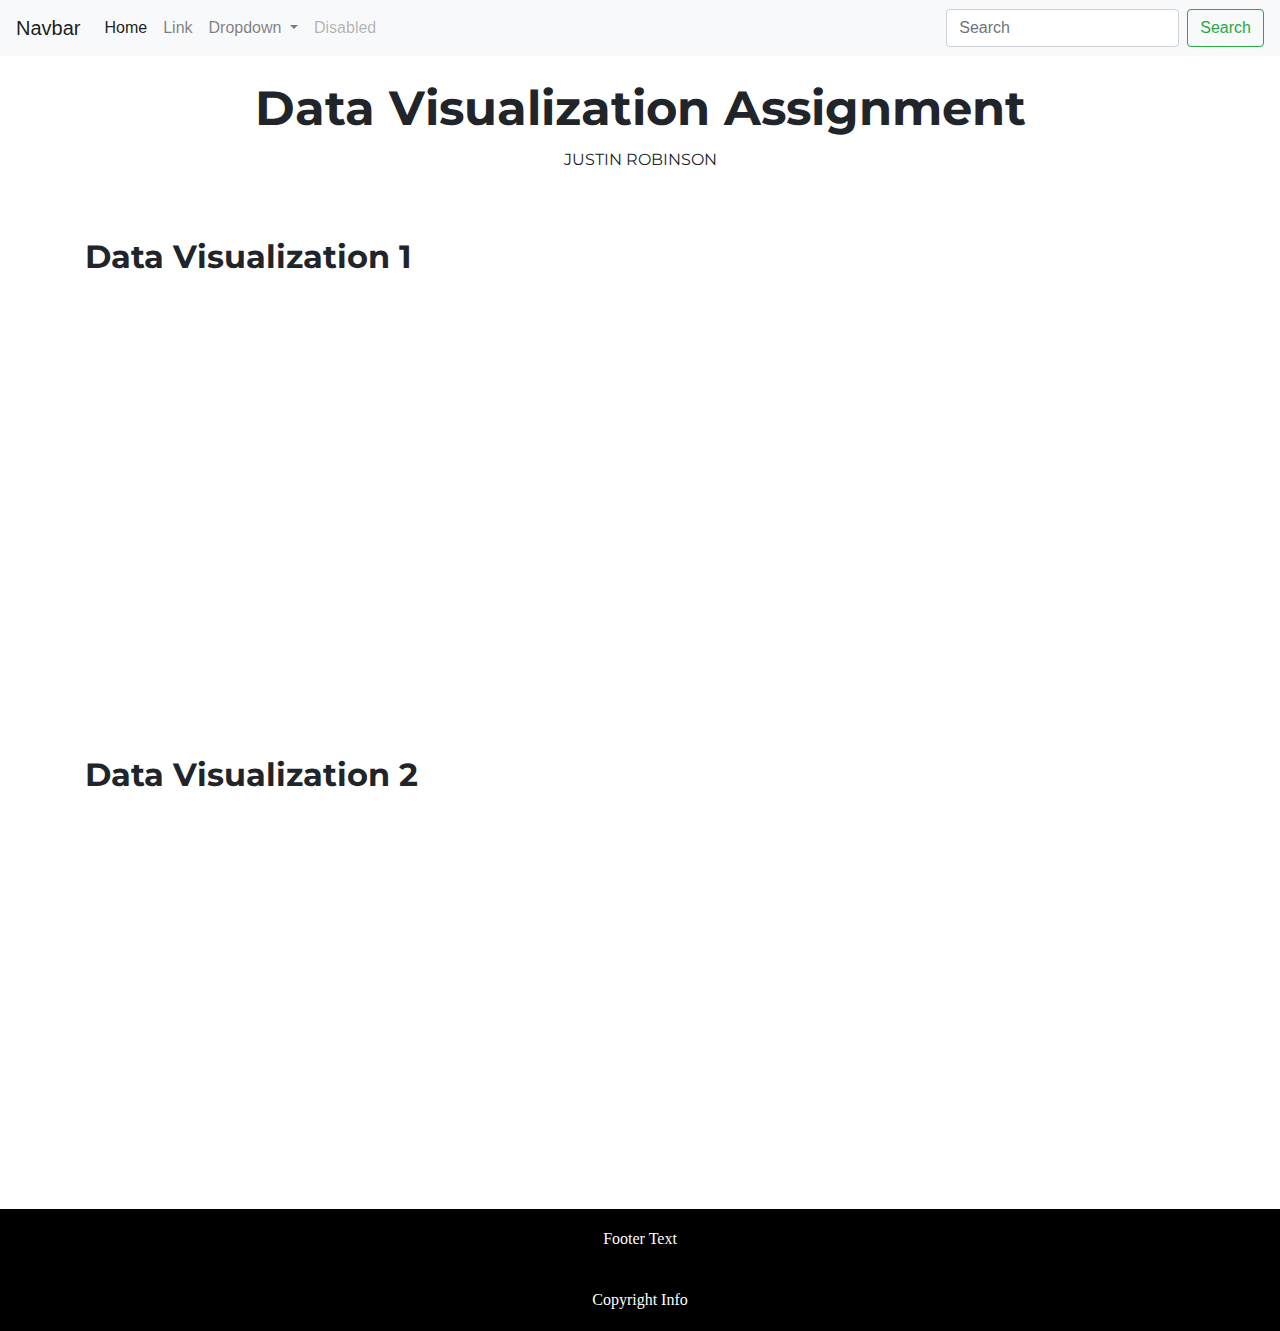
<file: data-viz/inclass-graphics.html>
<!DOCTYPE html>
<html lang="en">

<head>
    <meta charset="UTF-8">
    <meta name="viewport" content="width=device-width, initial-scale=1.0">
    <title>In Class Data Visualization</title>

    <!-- Bootstrap CSS (v 4.4) -->
    <link rel="stylesheet"
        href="https://stackpath.bootstrapcdn.com/bootstrap/4.4.1/css/bootstrap.min.css"
        integrity="sha384-Vkoo8x4CGsO3+Hhxv8T/Q5PaXtkKtu6ug5TOeNV6gBiFeWPGFN9MuhOf23Q9Ifjh"
        crossorigin="anonymous">
    <!-- Custom Styles -->
    <link rel="stylesheet" href="style.css">

    <!-- Google Fonts Montserrat -->
    <link rel="preconnect" href="https://fonts.googleapis.com">
    <link rel="preconnect" href="https://fonts.gstatic.com" crossorigin>
    <link
        href="https://fonts.googleapis.com/css2?family=Montserrat:wght@300;400;500;600;700;800;900&display=swap"
        rel="stylesheet">
</head>

<body>
    <!-- Bootstrap Navbar -->
    <nav class="navbar navbar-expand-lg navbar-light bg-light">

        <a class="navbar-brand" href="#">Navbar</a>

        <button class="navbar-toggler" type="button" data-toggle="collapse"
            data-target="#navbarSupportedContent" aria-controls="navbarSupportedContent"
            aria-expanded="false" aria-label="Toggle navigation">

            <span class="navbar-toggler-icon"></span>

        </button>


        <div class="collapse navbar-collapse" id="navbarSupportedContent">
            <ul class="navbar-nav mr-auto">
                <li class="nav-item active">
                    <a class="nav-link" href="#">Home <span
                            class="sr-only">(current)</span></a>
                </li>

                <li class="nav-item">
                    <a class="nav-link" href="#">Link</a>
                </li>

                <li class="nav-item dropdown">
                    <a class="nav-link dropdown-toggle" href="#" id="navbarDropdown"
                        role="button" data-toggle="dropdown" aria-haspopup="true"
                        aria-expanded="false">
                        Dropdown
                    </a>
                    <div class="dropdown-menu" aria-labelledby="navbarDropdown">
                        <a class="dropdown-item" href="#">Action</a>
                        <a class="dropdown-item" href="#">Another action</a>
                        <div class="dropdown-divider"></div>
                        <a class="dropdown-item" href="#">Something else here</a>
                    </div>
                </li>

                <li class="nav-item">
                    <a class="nav-link disabled" href="#" tabindex="-1"
                        aria-disabled="true">Disabled</a>
                </li>
            </ul>

            <form class="form-inline my-2 my-lg-0">
                <input class="form-control mr-sm-2" type="search" placeholder="Search"
                    aria-label="Search">
                <button class="btn btn-outline-success my-2 my-sm-0"
                    type="submit">Search</button>
            </form>
        </div>
    </nav>

    <!-- Bootstrap Grid -->
    <!-- Main Container -->
    <div class="container">
        <!-- Headline -->
        <h1 id="headline">Data Visualization Assignment</h1>

        <!-- Byline -->
        <p id="byline">Justin Robinson</p>

        <!-- Chapter Heading-->
        <h2 class="chapter">Data Visualization 1</h2>

        <iframe
            title="Indoor and outdoor heat index during Baltimore heat wave, July 16-22, 2019"
            aria-label="Interactive line chart" id="datawrapper-chart-WWHsz"
            src="https://datawrapper.dwcdn.net/WWHsz/1/" scrolling="no" frameborder="0"
            style="width: 0; min-width: 100% !important; border: none;"
            height="400"></iframe>
        <script type="text/javascript">
            ! function () {
                "use strict";
                window.addEventListener("message", (function (e) {
                    if (void 0 !== e.data["datawrapper-height"]) {
                        var t = document.querySelectorAll("iframe");
                        for (var a in e.data["datawrapper-height"])
                            for (var r = 0; r < t.length; r++) {
                                if (t[r].contentWindow === e.source) t[r]
                                    .style.height = e.data[
                                        "datawrapper-height"][a] + "px"
                            }
                    }
                }))
            }();
        </script>

        <h2 class="chapter">Data Visualization 2</h2>

        <iframe
            title="The relationship between summer temperature and poverty in Baltimore"
            aria-label="chart" id="datawrapper-chart-euDwm"
            src="https://datawrapper.dwcdn.net/euDwm/1/" scrolling="no" frameborder="0"
            style="width: 0; min-width: 100% !important; border: none;"
            height="400"></iframe>
        <script type="text/javascript">
            ! function () {
                "use strict";
                window.addEventListener("message", (function (e) {
                    if (void 0 !== e.data["datawrapper-height"]) {
                        var t = document.querySelectorAll("iframe");
                        for (var a in e.data["datawrapper-height"])
                            for (var r = 0; r < t.length; r++) {
                                if (t[r].contentWindow === e.source) t[r]
                                    .style.height = e.data[
                                        "datawrapper-height"][a] + "px"
                            }
                    }
                }))
            }();
        </script>

    </div>

    <div id="footer">
        <p class="footer-text">Footer Text</p>
        <p class="footer-text">Copyright Info</p>
    </div>

    <!-- Bootstrap Javascript-->
    <script src="https://code.jquery.com/jquery-3.4.1.slim.min.js"
        integrity="sha384-J6qa4849blE2+poT4WnyKhv5vZF5SrPo0iEjwBvKU7imGFAV0wwj1yYfoRSJoZ+n"
        crossorigin="anonymous">
    </script>
    <script src="https://cdn.jsdelivr.net/npm/popper.js@1.16.0/dist/umd/popper.min.js"
        integrity="sha384-Q6E9RHvbIyZFJoft+2mJbHaEWldlvI9IOYy5n3zV9zzTtmI3UksdQRVvoxMfooAo"
        crossorigin="anonymous">
    </script>
    <script src="https://stackpath.bootstrapcdn.com/bootstrap/4.4.1/js/bootstrap.min.js"
        integrity="sha384-wfSDF2E50Y2D1uUdj0O3uMBJnjuUD4Ih7YwaYd1iqfktj0Uod8GCExl3Og8ifwB6"
        crossorigin="anonymous">
    </script>
</body>

</html>
</file>
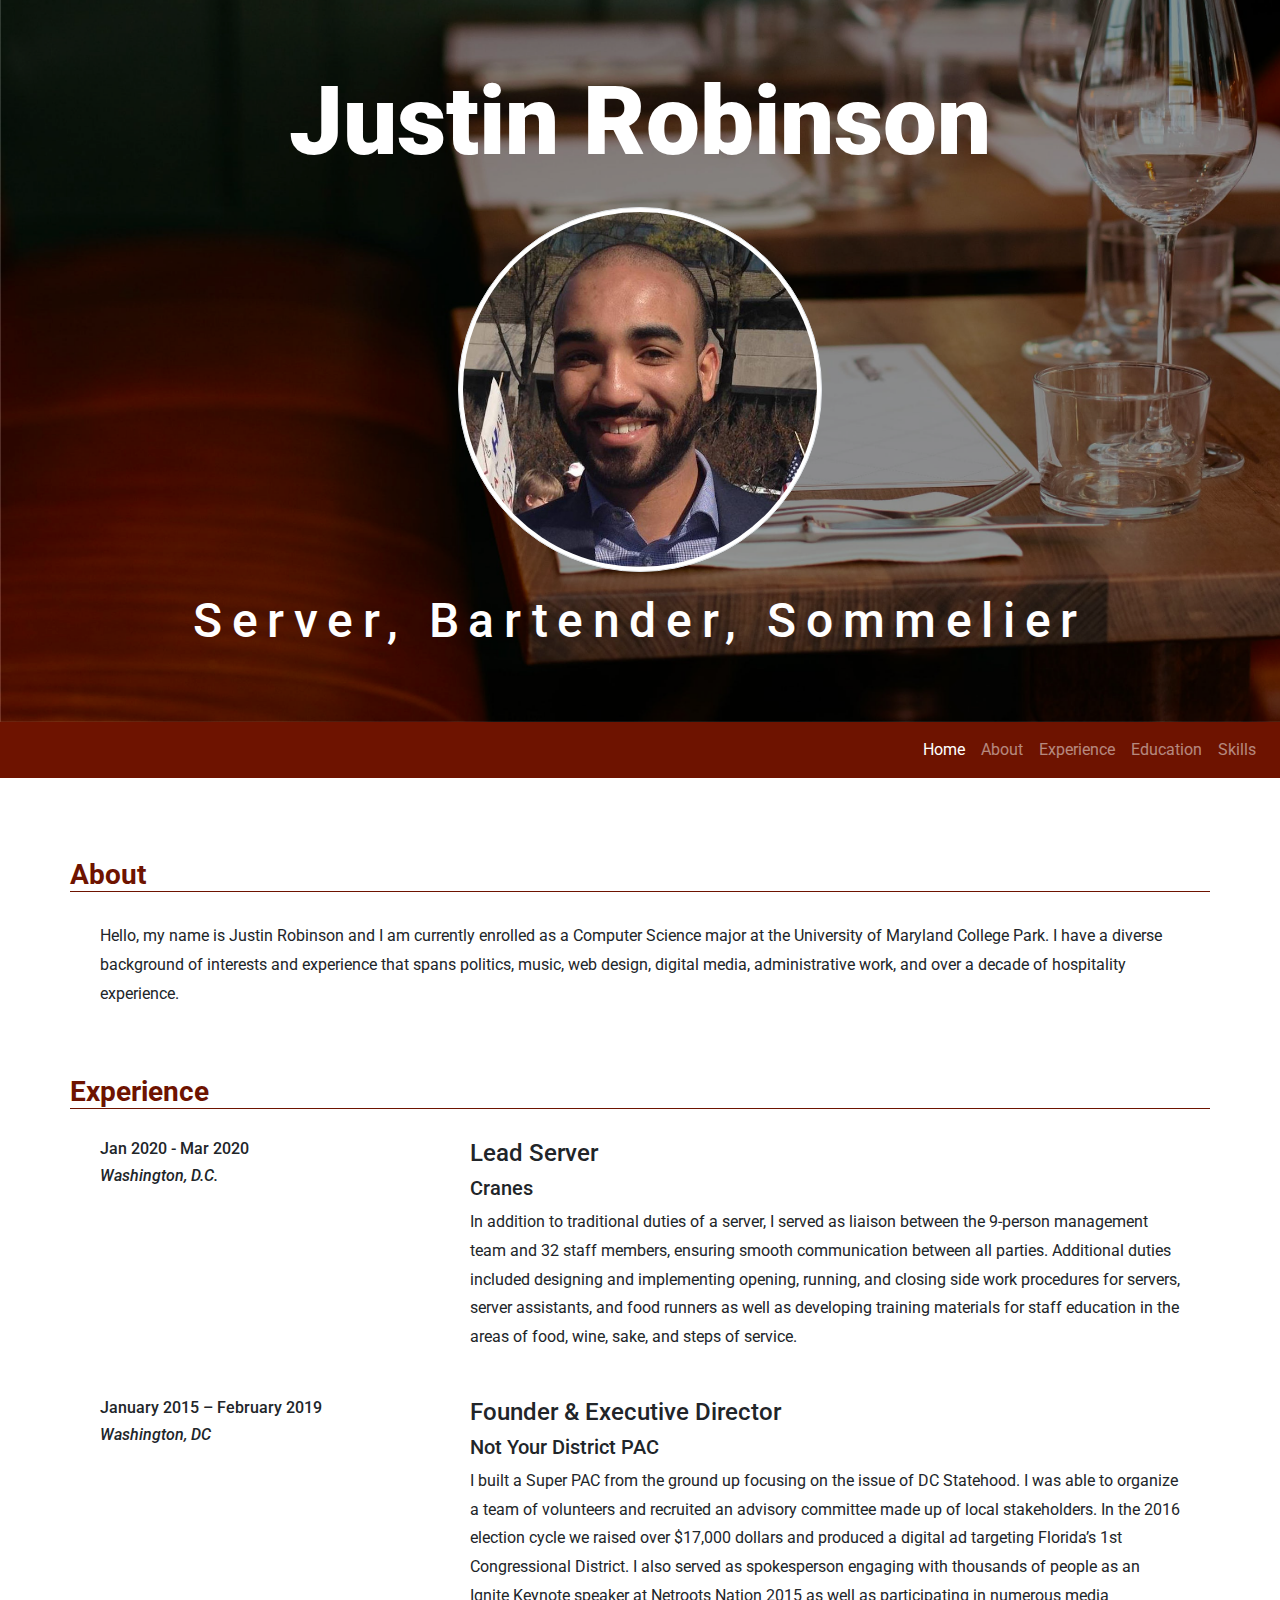
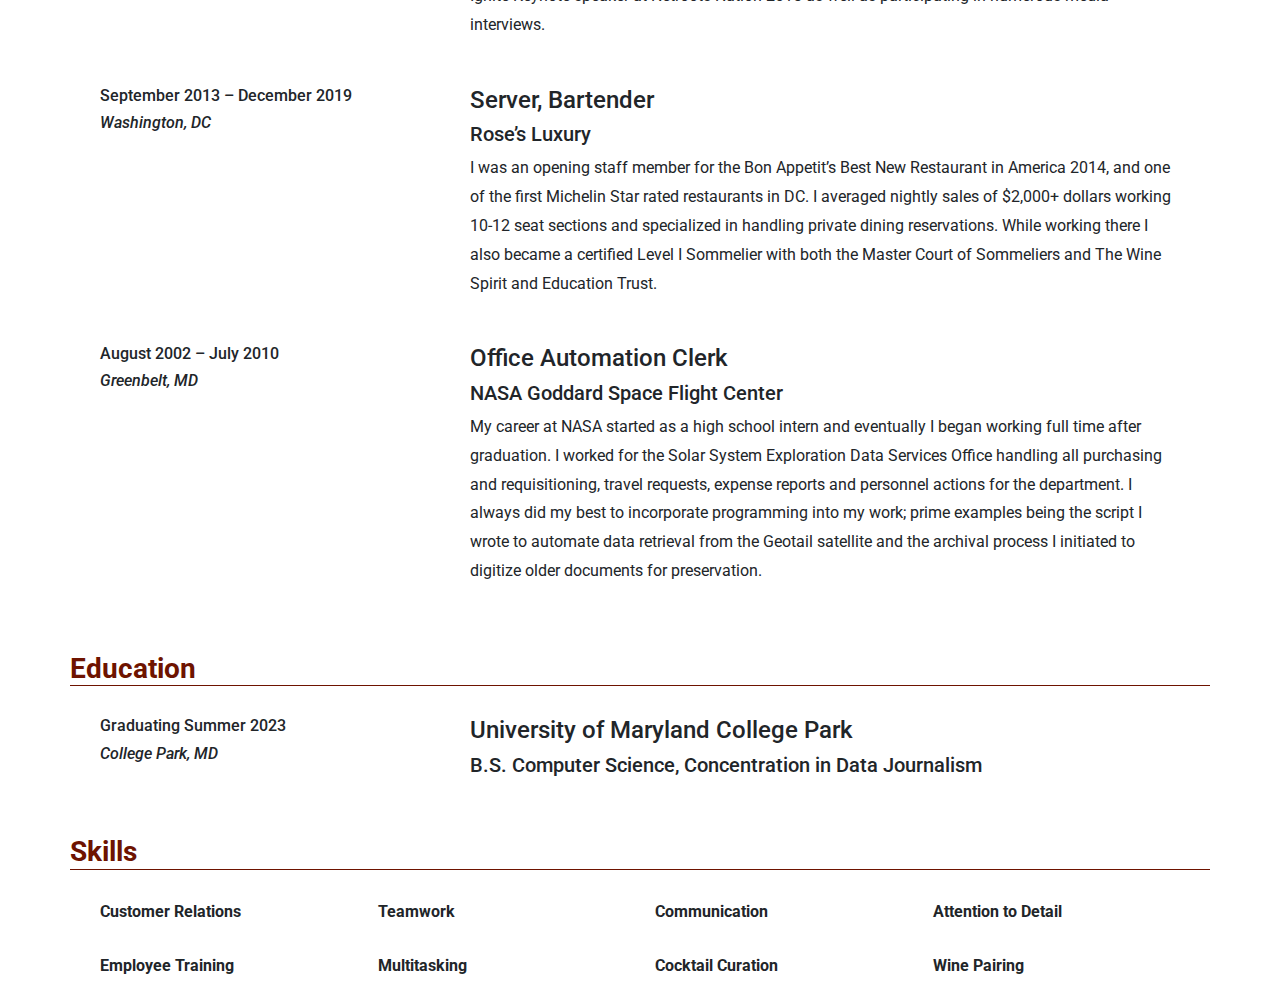
<file: resume-project/justin-robinson-resume.html>
<!DOCTYPE html>
<html lang="en">

<head>
    <meta charset="UTF-8">
    <meta name="viewport" content="width=device-width, initial-scale=1.0">
    <title>Justin Robinson</title>

    <!-- Bootstrap CSS (v 4.4) -->
    <link rel="stylesheet"
        href="https://stackpath.bootstrapcdn.com/bootstrap/4.4.1/css/bootstrap.min.css"
        integrity="sha384-Vkoo8x4CGsO3+Hhxv8T/Q5PaXtkKtu6ug5TOeNV6gBiFeWPGFN9MuhOf23Q9Ifjh"
        crossorigin="anonymous">
    <!-- Google Fonts - Roboto -->
    <link rel="preconnect" href="https://fonts.googleapis.com">
    <link rel="preconnect" href="https://fonts.gstatic.com" crossorigin>
    <link
        href="https://fonts.googleapis.com/css2?family=Roboto:wght@400;500;700;900&display=swap"
        rel="stylesheet">

    <!-- Custom CSS -->
    <link rel="stylesheet" href="style.css">


</head>

<body>

    <!-- Bootstrap Jumbotron -->
    <div class="jumbotron" id="header">
        <h1 id="name">Justin Robinson</h1>
        <img src="./images/headshot-cropped.jpg" class="img-thumbnail mx-auto"
            id="headshot-cropped-img">
        <h2>Server, Bartender, Sommelier</h2>
    </div>

    <!-- Bootstrap Navbar -->
    <nav class="navbar navbar-expand-lg navbar-dark">
        <button class="ml-auto navbar-toggler" type="button" data-toggle="collapse"
            data-target="#navbarSupportedContent" aria-controls="navbarSupportedContent"
            aria-expanded="false" aria-label="Toggle navigation">

            <span class="navbar-toggler-icon"></span>

        </button>


        <div class="collapse navbar-collapse" id="navbarSupportedContent">
            <ul class="navbar-nav ml-auto">
                <li class="nav-item active">
                    <a class="nav-link" href="#">Home</a>
                </li>

                <li class="nav-item">
                    <a class="nav-link" href="#about">About</a>
                </li>

                <li class="nav-item">
                    <a class="nav-link" href="#experience">Experience</a>
                </li>

                <li class="nav-item">
                    <a class="nav-link" href="#education">Education</a>
                </li>

                <li class="nav-item">
                    <a class="nav-link" href="#skills">Skills</a>
                </li>


            </ul>
        </div>
    </nav>

    <!-- Bootstrap Grid -->

    <div class="container" id="main">
        <!--     About Section     -->
        <div class="section" id="about">
            <div class="row section-heading">
                <h3>About</h3>
            </div>
            <div class="row section-content">
                <div class="col-md-12">
                    <p>
                        Hello, my name is Justin Robinson and I am currently enrolled as a
                        Computer Science major at the University of Maryland
                        College Park. I have a diverse background of interests and
                        experience that spans politics, music, web design, digital media,
                        administrative work, and over a decade of hospitality experience.


                    </p>
                </div>
            </div>
        </div>

        <!--     Experience Section     -->
        <!-- Experience Header -->
        <div id="experience" class="row section-heading">
            <h3>Experience</h3>
        </div>

        <!-- Experience Cranes -->
        <div class="row section-content experience-item">
            <div class="col-md-4">
                <h6 class="date">Jan 2020 - Mar 2020</h6>
                <h6 class="location">Washington, D.C.</h6>
            </div>
            <div class="col-md-8">
                <h4 class="title">Lead Server</h4>

                <h5 class="organization">Cranes</h5>

                <p class="job-description">In addition to traditional duties of a server,
                    I served as liaison between the 9-person management team and 32 staff
                    members, ensuring smooth communication between all parties. Additional
                    duties included designing and implementing opening,
                    running, and closing side work procedures for servers, server
                    assistants, and food runners as well as developing training materials
                    for staff education in the areas of food, wine, sake, and steps of
                    service.
                </p>
            </div>
        </div>

        <!-- Experience Super PAC -->
        <div class="row section-content experience-item">
            <div class="col-md-4">
                <h6 class="date">January 2015 – February 2019</h6>
                <h6 class="location">Washington, DC</h6>
            </div>
            <div class="col-md-8">
                <h4 class="title">Founder & Executive Director</h4>

                <h5 class="organization">Not Your District PAC</h5>

                <p class="job-description">I built a Super PAC from the ground up focusing
                    on the issue of DC Statehood.
                    I
                    was able to organize a team of volunteers and recruited an advisory
                    committee
                    made
                    up of local stakeholders. In the 2016 election cycle we raised over
                    $17,000
                    dollars and produced a digital ad targeting Florida’s 1st
                    Congressional
                    District.
                    I also served as spokesperson engaging with thousands of people as an
                    Ignite
                    Keynote speaker at Netroots Nation 2015 as well as participating in
                    numerous
                    media
                    interviews.
                </p>
            </div>
        </div>

        <!-- Experience Roses -->
        <div class="row section-content experience-item">
            <div class="col-md-4">
                <h6 class="date">September 2013 – December 2019</h6>
                <h6 class="location">Washington, DC</h6>
            </div>
            <div class="col-md-8">
                <h4 class="title">Server, Bartender</h4>

                <h5 class="organization">Rose’s Luxury</h5>

                <p class="job-description">
                    I was an opening staff member for the Bon Appetit’s Best New
                    Restaurant in America 2014, and one of the first Michelin Star rated
                    restaurants in DC. I averaged nightly sales of $2,000+ dollars working
                    10-12 seat sections and specialized in handling private dining
                    reservations. While working there I also became a certified Level I
                    Sommelier with both the Master Court of Sommeliers and The Wine Spirit
                    and Education Trust.
                </p>
            </div>
        </div>

        <!-- Experience NASA -->
        <div class="row section-content experience-item">
            <div class="col-md-4">
                <h6 class="date">August 2002 – July 2010</h6>
                <h6 class="location">Greenbelt, MD</h6>
            </div>
            <div class="col-md-8">
                <h4 class="title">Office Automation Clerk</h4>

                <h5 class="organization">NASA Goddard Space Flight Center</h5>

                <p class="job-description">
                    My career at NASA started as a high school intern and eventually I
                    began working full time after graduation. I worked for
                    the Solar System Exploration Data Services
                    Office handling all purchasing and requisitioning, travel requests,
                    expense
                    reports and personnel actions for the department.
                    I always did my best to incorporate programming into my work; prime
                    examples being the script I wrote to automate data retrieval from the
                    Geotail satellite and the archival process I initiated to digitize
                    older
                    documents for preservation.
                </p>
            </div>
        </div>

        <!--     Education Section     -->
        <div id="education" class="row section-heading">
            <h3> Education</h3>
        </div>
        <div class="row section-content" id="education-item">
            <div class="col-md-4">
                <h6 class="date"> Graduating Summer 2023 </h6>
                <h6 class="location">College Park, MD</h6>
            </div>
            <div class="col-md-8">
                <h4 class="title">
                    University of Maryland College Park
                </h4>
                <h5 class="organizaiton">
                    B.S. Computer Science, Concentration in Data
                    Journalism
                </h5>

            </div>
        </div>

        <!--     Skills Section     -->
        <div id="skills" class="row section-heading">
            <h3 id="skills">Skills</h3>
        </div>
        <!-- Skills Row 1-->
        <div class="row section-content">
            <div class="col-md-3 skill">
                Customer Relations
            </div>
            <div class="col-md-3 skill">
                Teamwork
            </div>
            <div class="col-md-3 skill">
                Communication
            </div>
            <div class="col-md-3 skill">
                Attention to Detail
            </div>
        </div>

        <!-- Skills Row 2-->
        <div class="row section-content">
            <div class="col-md-3 skill">
                Employee Training
            </div>
            <div class="col-md-3 skill">
                Multitasking 
            </div>
            <div class="col-md-3 skill">
                Cocktail Curation
            </div>
            <div class="col-md-3 skill">
                Wine Pairing
            </div>
        </div>
    </div>
    <!-- End Main Content -->

    <footer>

    </footer>

    <!-- Bootstrap Javascript-->
    <script src="https://code.jquery.com/jquery-3.4.1.slim.min.js"
        integrity="sha384-J6qa4849blE2+poT4WnyKhv5vZF5SrPo0iEjwBvKU7imGFAV0wwj1yYfoRSJoZ+n"
        crossorigin="anonymous">
    </script>
    <script src="https://cdn.jsdelivr.net/npm/popper.js@1.16.0/dist/umd/popper.min.js"
        integrity="sha384-Q6E9RHvbIyZFJoft+2mJbHaEWldlvI9IOYy5n3zV9zzTtmI3UksdQRVvoxMfooAo"
        crossorigin="anonymous">
    </script>
    <script src="https://stackpath.bootstrapcdn.com/bootstrap/4.4.1/js/bootstrap.min.js"
        integrity="sha384-wfSDF2E50Y2D1uUdj0O3uMBJnjuUD4Ih7YwaYd1iqfktj0Uod8GCExl3Og8ifwB6"
        crossorigin="anonymous">
    </script>
</body>

</html>
</file>
<file: data-viz-project/style.css>
img {
    max-width: 100%;
}

p {
    font-family: Georgia, serif;
    line-height: 180%;
}

.body-text{
    margin: 2em 0;
}

.caption {
    color: gray;
    font-family: 'Montserrat', sans-serif;
    margin-top: 0;
}

.chapter {
    font-family: 'Montserrat', sans-serif;
    font-size: 2rem;
    font-weight: 700;
    margin-top: 1em;
}

.footer-text {
    margin-bottom: 0;
    padding: 1em;
    text-align: center;
}

.image {
    margin: 0 auto;
    max-width: 80%;
}

#footer {
    background-color: black;
    color: white;
    margin-bottom: 0;
}

#headline {
    font-family: 'Montserrat', sans-serif;
    font-size: 3em;
    font-weight: 700;
    margin-top: .5em;
    text-align: center;
}

#byline {
    font-family: 'Montserrat', sans-serif;
    font-size: 1em;
    text-align: center;
    text-transform: uppercase;
}
</file>
<file: final-project/style.css>
/* Page Styles */
body {
    font-family: 'Lora', serif;
    background-color: #fff;
    color: #000;
}

.red {
    color: #ca2626;
}

a {
    color: #e05232;
}

a:hover {
    color: #ca2626;
}

a:visited {
    color: #1b751b;
}

/* Navbar */
.nav-text {
    color: #f5db48;
    width: 100%;
    margin: 0 auto;
    font-size: 1.2em;
    font-weight: 600;
    text-align: center;
}


/* Header */
.hero-container {
    width: 100%;
    position: relative;
}

.hero-img {
    width: 100%;
}

.hero-text {
    background-color: rgba(0, 0, 0, .6);
    position: absolute;
    top: 10%;
    width: 100%;
    text-align: center;
    text-transform: uppercase;
}

.hero-title {
    color: #fff;
    opacity: 1;
    margin: 0 auto;
    padding: 2%;
    width: 100%;
    font-family: 'Lora', serif;
    font-size: 5em;
    font-weight: 600;
}

.hero-sub {
    margin: 0 auto;
    width: 50%;
    font-family: 'Montserrat', sans-serif;
    font-size: 2em;
    font-weight: 400;
}

#headline {
    font-family: 'Lora', serif;
    font-size: 3em;
    font-weight: 600;
    margin-top: .5em;
    text-align: left;
}


#byline {
    font-family: 'Montserrat', sans-serif;
    font-size: 1em;
    font-weight: 400;
    text-align: left;
    text-transform: uppercase;
    margin: 10px 0 40px;
}

/* Main Content */

.intro-text {
    font-size: 1.6em;
    margin: 0 auto;
    width: 75%;
}

.dropcap {
    color: #A00764;
    float: left;
    font-size: 4em;
    line-height: 60px;
    padding-top: 4px;
    padding-right: 8px;
    padding-left: 3px;
    font-weight: 700;
}

.body-text {
    margin: 1em 0;
    font-size: 1.3em;
    line-height: 180%;
}

/* Pull Quotes */
.pull-quote-container {
    border-left: solid #A00764 1px;
    margin-left: 10%;
    padding: 10px;
    width: 90%;
}

.pull-quote {
    font-size: 2.2em;
    color: #A00764;
}

.pull-quote-attrib {
    font-family: 'Montserrat', sans-serif;
    font-size: 1em;
    font-style: italic;
}

/* Photos */

.image {
    margin: 0 auto;
    max-width: 80%;
}

.caption {
    color: gray;
    font-family: 'Montserrat', sans-serif;
    margin-top: 0;
    margin-left: 5%;
}

/* Footer */

#footer {
    background-color: #353a3f;
    color: white;
    margin-bottom: 0;
}

.footer-text {
    margin-bottom: 0;
    padding: 1em;
    text-align: center;
}


/* Responsive Media Queries */

@media (max-width:1270px) {
    .hero-title {
        font-size: 4em;
    }

    .hero-sub {
        font-size: 1.5em;
    }
}

@media (max-width:1015px) {
    .hero-title {
        font-size: 3em;
    }

    .hero-sub {
        font-size: 1.25em;
    }

    .chapter {
        font-size: 2em;
    }

    .sidebar-body {
        font-size: 1.6em;
    }
}

@media (max-width:770px) {
    .hero-title {
        font-size: 2em;
    }

    .hero-sub {
        font-size: 1em;
    }

    .sidebar-head {
        font-size: 2em;
    }

    .sidebar-sub {
        font-size: 1.2em;
    }

    .sidebar-body {
        font-size: 1.4em;
    }

}

@media (max-width:514px) {
    .hero-title {
        font-size: 1.5em;
    }

    .hero-sub {
        font-size: .8em;
    }

    #headline {
        font-size: 2em;
    }

    .chapter {
        font-size: 1.6em;
    }

    .pull-quote {
        font-size: 1.8em;
    }

    .pull-quote-attrib {
        font-size: .7em;
    }
}

@media (max-width:380px) {
    .hero-title {
        font-size: 1em;
    }

    .hero-sub {
        font-size: .75em;
    }

    .body-text {
        font-size: 1.1em;
    }

    .chapter {
        font-size: 1.3em;
    }

    .pull-quote {
        font-size: 1.8em;
    }

    .pull-quote-attrib {
        font-size: .7em;
    }

    .sidebar-head {
        font-size: 1.6em;
    }

    .sidebar-sub {
        font-size: 1em;
    }

    .sidebar-body {
        font-size: 1.25em;
    }
}
</file>
<file: html-frame/style.css>
img {
    max-width: 100%;
}

p {
    font-family: Georgia, serif;
    line-height: 180%;
}

.body-text{
    margin: 2em 0;
}

.caption {
    color: gray;
    font-family: 'Montserrat', sans-serif;
    margin-top: 0;
}

.chapter {
    font-family: 'Montserrat', sans-serif;
    font-size: 2rem;
    font-weight: 700;
    margin-top: 1em;
}

.footer-text {
    margin-bottom: 0;
    padding: 1em;
    text-align: center;
}

.image {
    margin: 0 auto;
    max-width: 80%;
}

#footer {
    background-color: black;
    color: white;
    margin-bottom: 0;
}

#headline {
    font-family: 'Montserrat', sans-serif;
    font-size: 3em;
    font-weight: 700;
    margin-top: .5em;
    text-align: center;
}

#byline {
    font-family: 'Montserrat', sans-serif;
    font-size: 1em;
    text-align: center;
    text-transform: uppercase;
}
</file>
<file: resume-project/style.css>
/* Document Styles */

body {
    font-style: 'Roboto', 'Open Sans', Arial, sans-serif;
}

h1 {
    font-size: 6em;
    font-weight: 900;
}

h2 {
    font-size: 3em;
    letter-spacing: .2em;
}

h3{
    color: #6E1300;
    font-weight: 700;
    margin-top: 20px;
    margin-bottom: 0;
}

p {
    line-height: 180%;
}

/* Header */
#header {
    color: white;
    width: 100%;
    min-height: 400px;
    background: url("./images/topper-v2.png");
    background-size: cover;
    border-radius: 0;
    margin-bottom: 0;
    position: relative;
    text-align: center;
}

#headshot-cropped-img {
    border-radius: 100%;
    margin: 20px auto;
    min-width: 300px;
    width: 30%;
    z-index: 10;
}

/* Navbar */
.navbar {
    background-color: #6E1300;
    margin-bottom: 60px;
}

.nav-item {
    text-align: right;
}

/* Sections */

.section-heading {
    border-bottom: solid 1px #6E1300;
}

.section-content {
    margin: 30px auto;
}

.date {
    font-size: 1.1;
    font-weight: 500;
}

.location {
    font-style: italic;
}

.title {
    font-size: 1.5em;
}

.skill {
    font-weight: 700;
}

/* Mobile + Tablet Styling */
@media only screen and (max-width: 990px) {

    #main {
        padding: 40px;
    }

    h1 {
        font-size: 4em;
        font-weight: 800;
    }

}
</file>
<file: resume-workshop/style.css>
/* Base style for the page */
body {
    color: #444;
    font-family: 'Open Sans', Arial, sans-serif;
    font-size: 1em;
    font-weight: 400;
}

/* Document Container */
#container {
    width: 100%;
    max-width: 1200px;
    margin: 0 auto;
    padding-bottom: 50px;
}

/* Section Headings */
.section-header {
    background-color: #33485e;
    color: white;
    font-size: 1.5em;
    font-weight: 400;
    margin: 20px 0 10px;
}

/* Job Titles */
.job-title {
    font-size: 1.5em;
    font-weight: 600;
}

/* Organization Names */
.organization {
    font-size: 1.25em;
    font-weight: 400;
}

/* Job Dates */
.date {
    font-size: 1em;
    font-weight: 400;
    font-style: italic;
}

/* Job Descriptions */
.description {
    margin: 10px 0;
}

/* Contact Information Menu */
.menu {
    margin: 0;
    padding: 0;
    text-align: center;
}

/* Contact Information Menu Items */
.menu li {
    display: inline;
}

/* Education, Skills */
.degrees, .do {
    margin: 5px 0 0;
}

/* Contact Info, Skills, Education */
li {
    font-size: 1em;
}

/* Name */
#name {
    border-bottom: 1px solid #33485e;
    color: #33485e;
    font-size: 3em;
    /* centering margin */
    margin: 0 auto;
    min-width: 300px;
    text-align: center;
    text-transform: uppercase;
    width: 60%;
    
}

/* Professional Title */
#title {
    color: #33485e;
    margin: 20px 0 0;
    font-size: 1.5em;
    font-weight: 600;
    text-align: center;
    text-transform: uppercase;
}
</file>
<file: resume/style.css>
/* Base style for the page */
body {
    color: #444;
    font-family: 'Open Sans', Arial, sans-serif;
    font-size: 1em;
    font-weight: 400;
}

/* Name */
#name {
    border-bottom: 1px solid #33485e;
    color: #33485e;
    font-size: 3em;
    margin: 0 auto;
    min-width: 300px;
    text-align: center;
    text-transform: uppercase;
    width: 60%;
    
}

/* Section Headings */
.section-header {
    background-color: #33485e;
    color: white;
    font-size: 1.5em;
    font-weight: 400;
    margin: 20px 0 10px;
}

/* Job Titles */
h3 {
    font-size: 1.5em;
    font-weight: 600;
}

/* Company Names */
h4 {
    font-size: 1.5em;
    font-weight: 400;
}

/* Job Dates */
h5 {
    font-size: 1em;
    font-weight: 400;
    font-style: italic;
}

/* Contact Info, Skills, Education */
li {
    font-size: 1em;
}

/* Professional Title */
strong {
    color: #33485e;
    font-size: 1.5em;
    text-transform: uppercase;
}
</file>
<file: data-viz/style.css>
img {
    max-width: 100%;
}

p {
    font-family: Georgia, serif;
    line-height: 180%;
}

.body-text{
    margin: 2em 0;
}

.caption {
    color: gray;
    font-family: 'Montserrat', sans-serif;
    margin-top: 0;
}

.chapter {
    font-family: 'Montserrat', sans-serif;
    font-size: 2rem;
    font-weight: 700;
    margin-top: 2em;
}

.footer-text {
    margin-bottom: 0;
    padding: 1em;
    text-align: center;
}

.image {
    margin: 0 auto;
    max-width: 80%;
}

#footer {
    background-color: black;
    color: white;
    margin-bottom: 0;
}

#headline {
    font-family: 'Montserrat', sans-serif;
    font-size: 3em;
    font-weight: 700;
    margin-top: .5em;
    text-align: center;
}

#byline {
    font-family: 'Montserrat', sans-serif;
    font-size: 1em;
    text-align: center;
    text-transform: uppercase;
}
</file>
